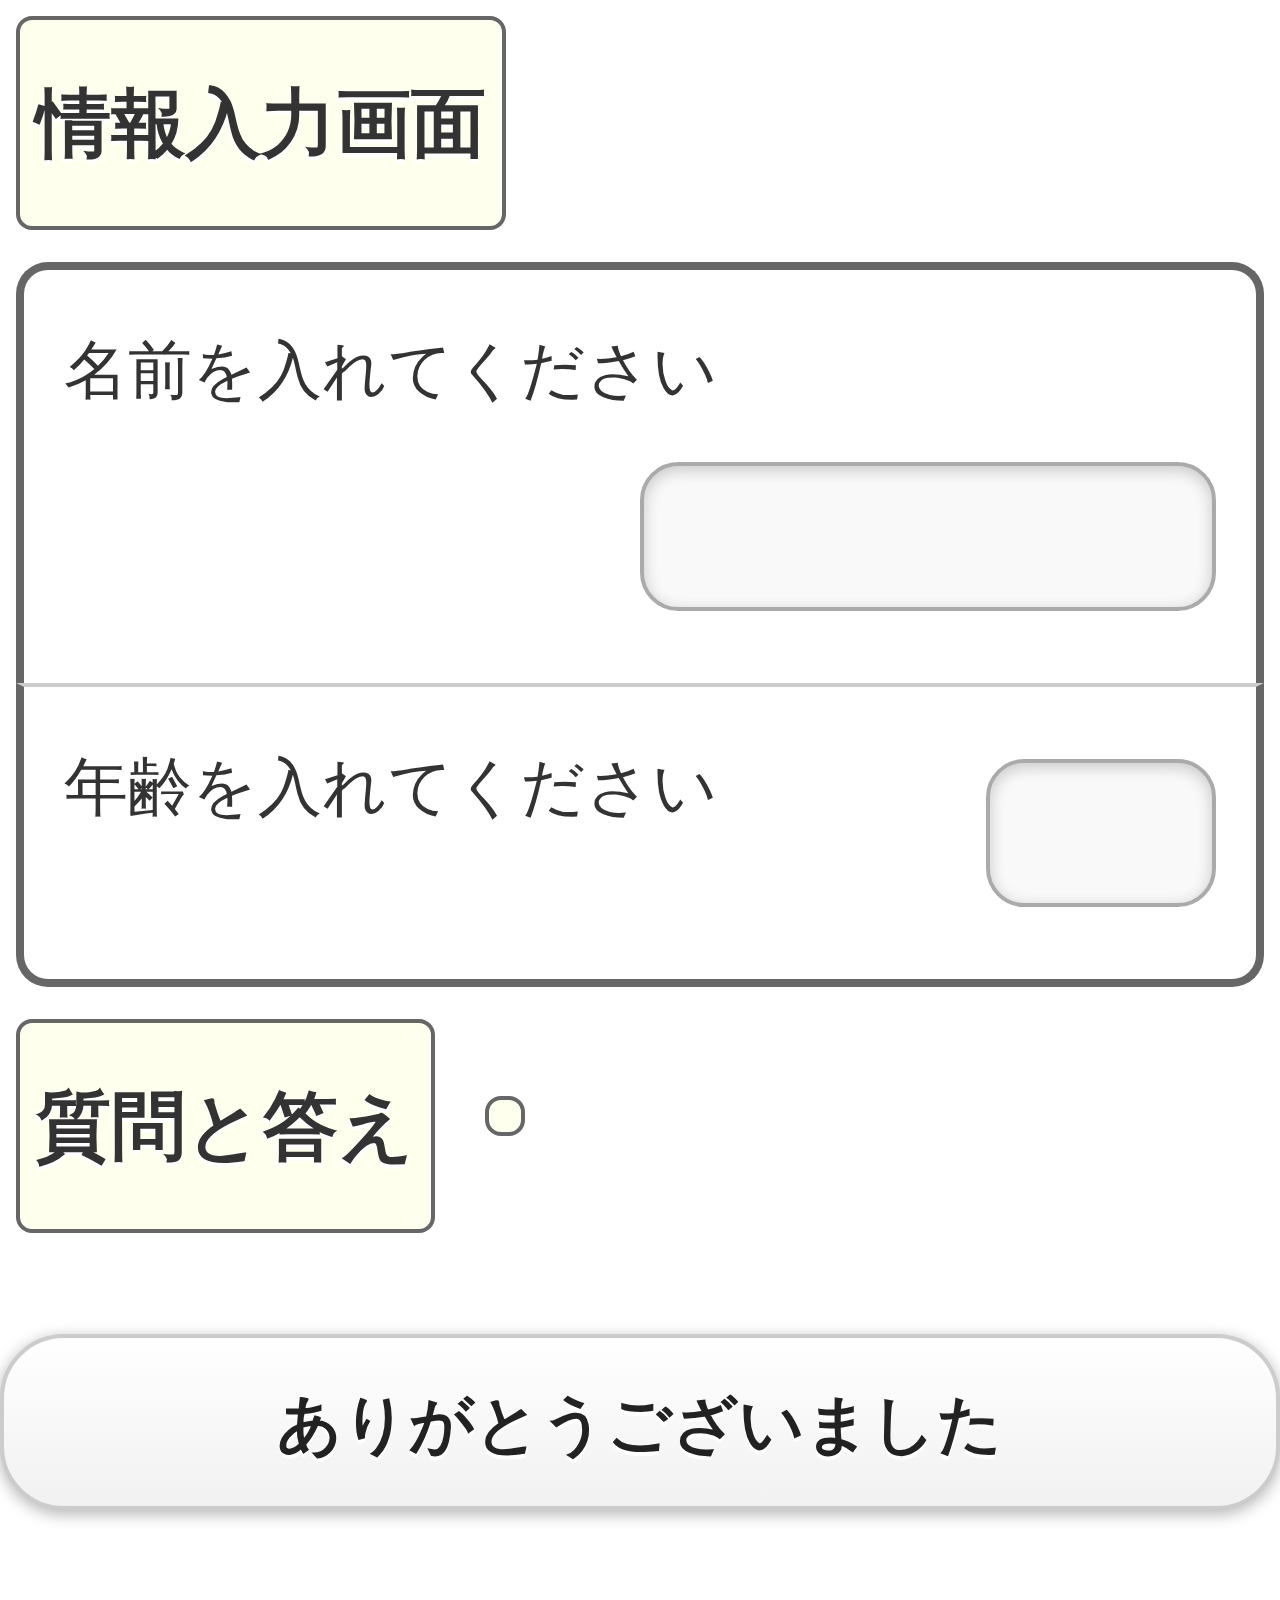
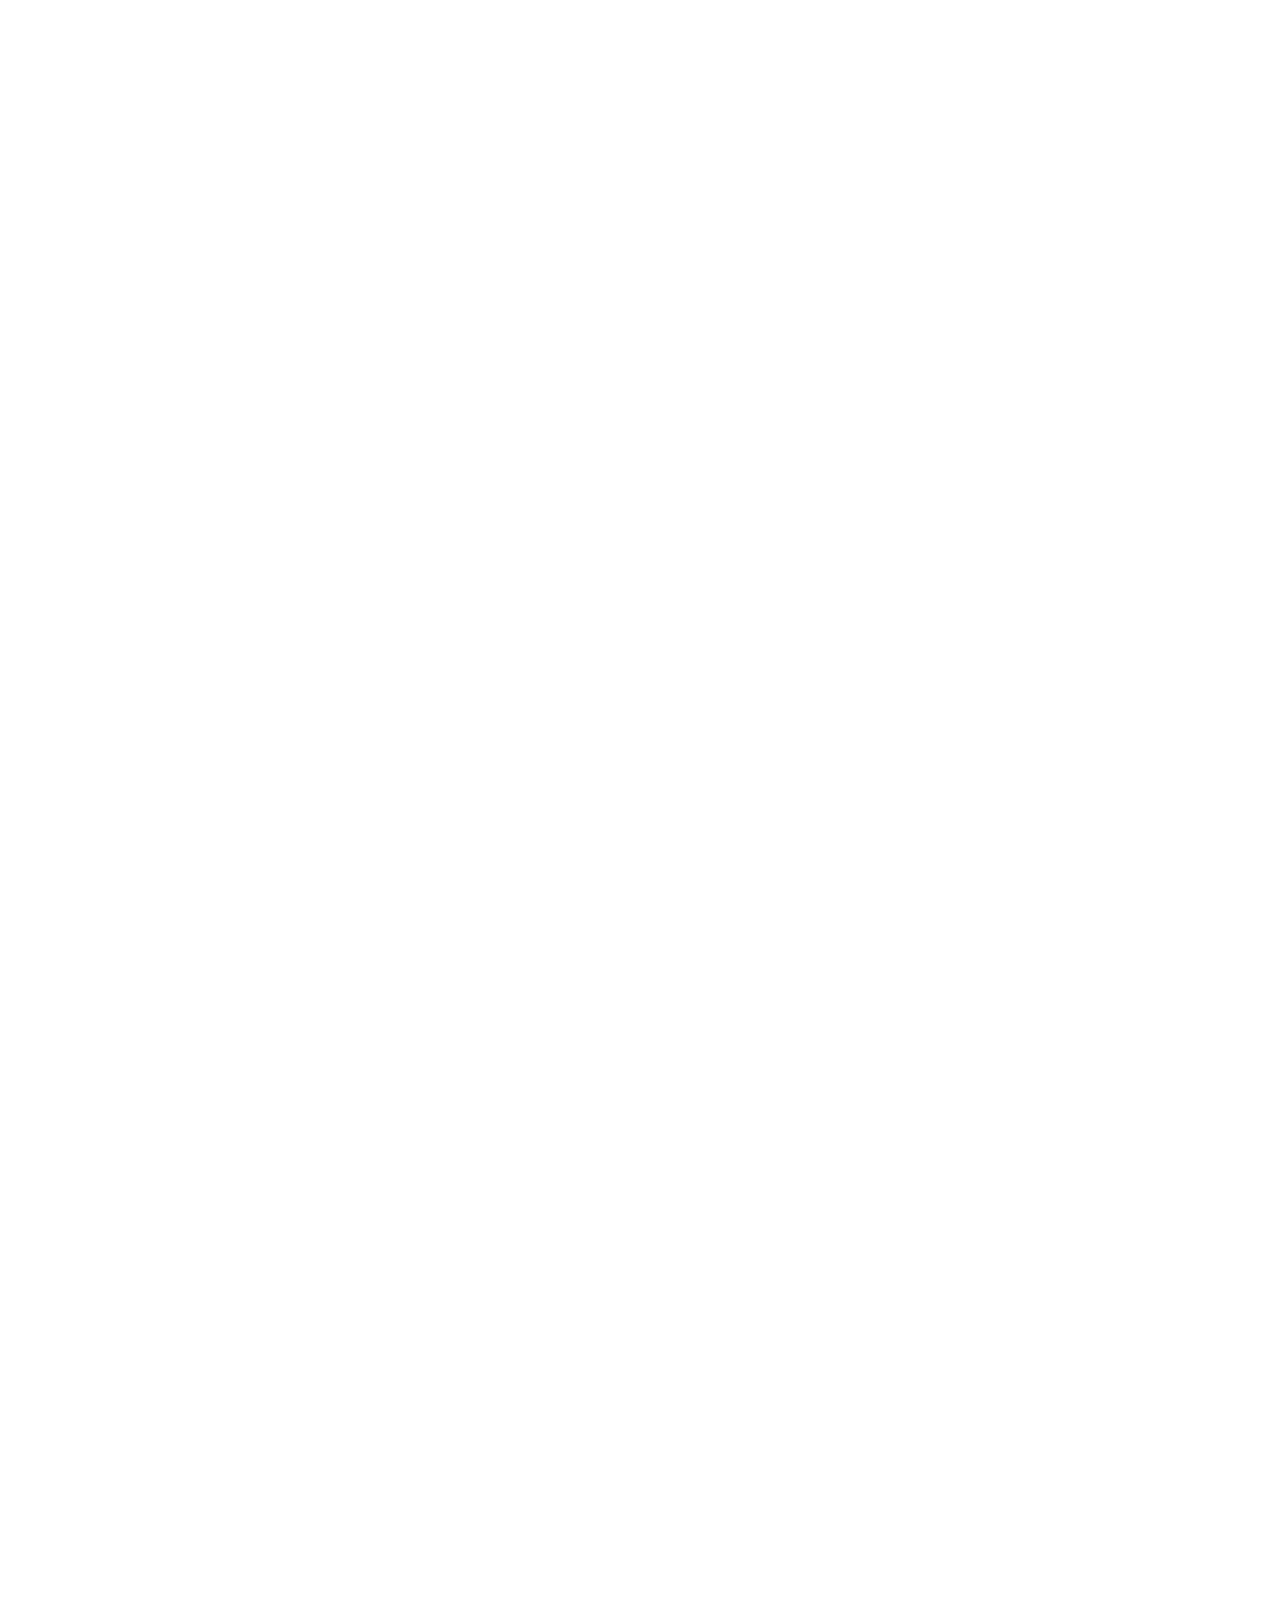
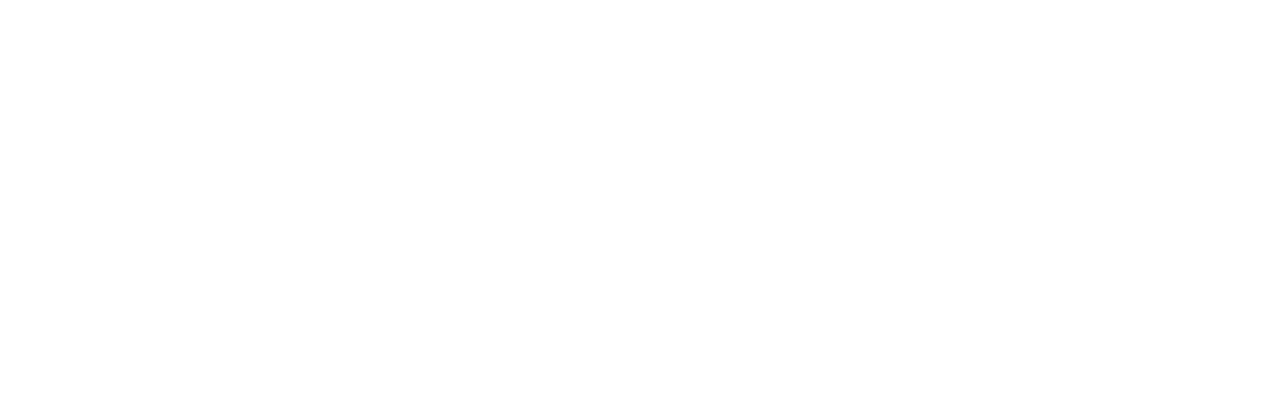
<file: www/index.html>
<!DOCTYPE html>
<html>
<head>
    <meta charset="utf-8">
    <script src="components/loader.js"></script>
    <link rel="stylesheet" href="components/loader.css" />
    <script src="js/memo.js"></script>
    <script src="js/qr.js"></script>
    <link rel="stylesheet" href="css/style.css" />
    <script>
    monaca.viewport({ width: 320 });
    var arData = new Array(19);


//データベース作成
    document.addEventListener("deviceready", onDeviceReady, false);

    function onDeviceReady() {
        //データベースを作成して、質問を表示します。
        createDB()
        
    }
    
//jQueryのサンプル
    $(document).ready(function(){
//        $("p").append("<b>Hello</b>");
    });

    
    function executeQuery(tx) {
        //質問が入ったテーブル構造です。
        tx.executeSql('DROP TABLE IF EXISTS QuestionnaireTable');
        tx.executeSql('CREATE TABLE IF NOT EXISTS QuestionnaireTable (QUESTION_CODE unique, QUESTION, SHORTQ, ANSWER, DESCRIPTION)');
        //定義完了
        tx.executeSql('INSERT INTO QuestionnaireTable (QUESTION_CODE, QUESTION, SHORTQ, ANSWER, DESCRIPTION) VALUES ("1K100","連絡してもよい電話番号","電話","（）","Inputbox")');
        tx.executeSql('INSERT INTO QuestionnaireTable (QUESTION_CODE, QUESTION, SHORTQ, ANSWER, DESCRIPTION) VALUES ("1K101","現在の体重(kg)","体重","（）","Inputbox")');
        tx.executeSql('INSERT INTO QuestionnaireTable (QUESTION_CODE, QUESTION, SHORTQ, ANSWER, DESCRIPTION) VALUES ("1K102","生活の場","生活","自宅 、幼稚園、 保育園、小学校、中学校、その他（）","Radio")');
        tx.executeSql('INSERT INTO QuestionnaireTable (QUESTION_CODE, QUESTION, SHORTQ, ANSWER, DESCRIPTION) VALUES ("1K103","妊娠中の異常","妊娠中異常","なし、あり（）","Radio")');
        tx.executeSql('INSERT INTO QuestionnaireTable (QUESTION_CODE, QUESTION, SHORTQ, ANSWER, DESCRIPTION) VALUES ("1K105","分娩","分娩","普通、吸引、鉗子、帝王切開、その他（）","Radio")');
        tx.executeSql('INSERT INTO QuestionnaireTable (QUESTION_CODE, QUESTION, SHORTQ, ANSWER, DESCRIPTION) VALUES ("1K106","出生体重(g)","出生体重","（）","Inputbox")');
        tx.executeSql('INSERT INTO QuestionnaireTable (QUESTION_CODE, QUESTION, SHORTQ, ANSWER, DESCRIPTION) VALUES ("1K107","出生時の状態","出産","良、不良","Radio")');
        tx.executeSql('INSERT INTO QuestionnaireTable (QUESTION_CODE, QUESTION, SHORTQ, ANSWER, DESCRIPTION) VALUES ("1K108","出生時の処置","出生時処置","なし、保育器、光線療法、その他（）","Radio")');
        tx.executeSql('INSERT INTO QuestionnaireTable (QUESTION_CODE, QUESTION, SHORTQ, ANSWER, DESCRIPTION) VALUES ("1K109","乳幼児健診での異常の指摘","検診異常","なし、あり（）","Radio")');
        tx.executeSql('INSERT INTO QuestionnaireTable (QUESTION_CODE, QUESTION, SHORTQ, ANSWER, DESCRIPTION) VALUES ("1K201","入院・手術・大きな病気のご経験はありますか","既往（大）","なし、あり（）","Radio")');
        tx.executeSql('INSERT INTO QuestionnaireTable (QUESTION_CODE, QUESTION, SHORTQ, ANSWER, DESCRIPTION) VALUES ("1K200","今までにかかった病気を教えてください","既往","はしか、風疹、水痘、おたふく、百日咳、喘息、ひきつけ、アレルギー性鼻炎、アレルギー性結膜炎、じんましん、アレルギー、その他（）","Checkbox")');
        tx.executeSql('INSERT INTO QuestionnaireTable (QUESTION_CODE, QUESTION, SHORTQ, ANSWER, DESCRIPTION) VALUES ("1K210","アレルギーはありますか","アレルギー","なし、あり（）","Radio")');
        tx.executeSql('INSERT INTO QuestionnaireTable (QUESTION_CODE, QUESTION, SHORTQ, ANSWER, DESCRIPTION) VALUES ("1K220","服用している薬はありますか","服用","なし、あり（）","Radio")');
        tx.executeSql('INSERT INTO QuestionnaireTable (QUESTION_CODE, QUESTION, SHORTQ, ANSWER, DESCRIPTION) VALUES ("1K230","お薬で副作用を起こしたことはありますか","副作用","なし、あり（）","Radio")');
        tx.executeSql('INSERT INTO QuestionnaireTable (QUESTION_CODE, QUESTION, SHORTQ, ANSWER, DESCRIPTION) VALUES ("1K240","お薬手帳を持参していますか","お薬手帳","はい、いいえ、持っていない","Radio")');
        tx.executeSql('INSERT INTO QuestionnaireTable (QUESTION_CODE, QUESTION, SHORTQ, ANSWER, DESCRIPTION) VALUES ("1K250","電子お薬手帳を使っていますか","電子薬手帳","はい、いいえ","Radio")');
        tx.executeSql('INSERT INTO QuestionnaireTable (QUESTION_CODE, QUESTION, SHORTQ, ANSWER, DESCRIPTION) VALUES ("1K260","接種済みの予防接種を選んでください","予防接種","BCG、ポリオ1 回目、ポリオ2 回目、DPT（三種混合）Ⅰ期 1 回目、DPT2 回目、DPT3 回目、DPT追加、DT（二種混合）、日本脳炎Ⅰ期 1 回目、日本脳炎2 回目、日本脳炎追加、日本脳炎Ⅱ期、MR（麻疹・風疹）Ⅰ期、MRⅡ期、MRⅢ期、MRⅣ期、ムンプス（流行性耳下腺炎・おたふくかぜ）、1水痘（みずぼうそう）、Hib1 回目、Hib2 回目、Hib3 回目、Hib追加、肺炎球菌1 回目、肺炎球菌2 回目、肺炎球菌3 回目　、肺炎球菌追加、子宮頸がん1 回目、子宮頸がん2 回目、子宮頸がん3 回目","Checkbox")');
        tx.executeSql('INSERT INTO QuestionnaireTable (QUESTION_CODE, QUESTION, SHORTQ, ANSWER, DESCRIPTION) VALUES ("1K290","家族構成について教えて下さい","家族構成","母、父、姉、兄、妹、弟、その他","Checkbox")');
        tx.executeSql('INSERT INTO QuestionnaireTable (QUESTION_CODE, QUESTION, SHORTQ, ANSWER, DESCRIPTION) VALUES ("1K300","同居している家族（自分も含めて）の人数","人数","（）名","Inputbox")');


    }
 
    // データベースに問い合わせ
    //
    function queryDB(tx) {
        tx.executeSql('SELECT * FROM QuestionnaireTable', [], querySuccess, errorCB);
    }

    // 問い合わせ成功時のコールバック
    //
    function querySuccess(tx, results) {
        var len = results.rows.length;
        //window.alert("データベースには " + len + " 行あります。");
        var cc = 0;
        //オブジェクトのIDは"i"+番号(idc)で決定する。
        var idc = 0;
        for (var i=0; i<len; i++){
            // 質問の挿入 class outline
            $("#add").append($('<br/><p class="outline">' + results.rows.item(i).QUESTION + '</p><br/>'));
            //配列に質問を入れる
            arData[i]=(results.rows.item(i).SHORTQ);
            //console.log(arData[i]);
            //idcをひとつ繰り上げる
            idc++
            var s = results.rows.item(i).ANSWER
            //console.log(s);
            // 答えが二つ以上ならばpos>0、Inputboxが必要な場合にはpos2>0
            var pos = results.rows.item(i).ANSWER.search("、")
            var pos2 = results.rows.item(i).ANSWER.search("（）")
            // 答えの右の（）を削除する
            if(pos2>0){
                    s = results.rows.item(i).ANSWER.replace("（）", "");
                    //console.log(s);
                }
            // ボタンがチェックボックスかラジオボタンか
            var corr = results.rows.item(i).DESCRIPTION
            if(pos>0){
                // 答えを分割して配列ssに格納する
                var ss = s.split("、");
                //チェックボックスの配置
                if (corr == "Checkbox"){              
                    $("#add").append('<div class="check-group">');
                    for (j in ss) {
                        var bt = "button" + cc
                        var bt2 = "#button" + cc
//                        //$('#add').append($('<input type="button" id="' + bt + '" class="button2" value =' + ss[j] + '>'));
                        //console.log('<input type="checkbox" id="' + bt + '" value ="' + ss[j] + '" name="Q' + i + '">')
                        $('#add').append($('<input type="checkbox" id="' + bt + '" value ="' + ss[j] + '" name="Q' + i + '">'));
                        $('#add').append($('<label for="' + bt + '">' + ss[j] + '</label>'));
                        $('#add').append(" ")
                         //bind a action to new element which is add a moment ago.
                        $(bt2).on("click", { value : bt }, function(event) {
                        //alert(event.data.value);
                        　　//チェックボックスが押された時のイベント
                            //$('#add').append( event.data.value );
                        }); 
                        //$(bt2).append($(class"button2"));
                    cc++
                    }
                    $("#add").append($('</div>'));
                //ラジオボタンの配置
                }else if (corr == "Radio"){
                   
                    $("#add").append('<div data-role="controlgroup" data-type="horizontal">');
                        for (j in ss) {
                            var bt = "button" + cc
                            var bt2 = "#button" + cc
                            //$("#log").append('radio<br>input type="radio" name="radio" id="' + bt + '" value =' + ss[j]);
                            //$('#add').append($('<input type="button" id="' + bt + '" class="button2" value =' + ss[j] + '>'));
                                
                                $('#add').append($('<input type="radio" name="Q' + i + '" id="' + bt + '" value ="' + ss[j] + '">'));
                                $('#add').append($('<label for="' + bt + '">' + ss[j] + '</label>'));
                                //console.log('<input type="radio" name="Q' + i + '" id="' + bt + '" value ="' + ss[j] + '">')
                             //bind a action to new element which is add a moment ago.
                            $(bt2).on("click", { value : bt }, function(event) {
                            //alert(event.data.value);
                            //ラジオボタンが押された時のイベント
                                //$('#log').append( event.data.value );
                            }); 
                            //$(bt2).append($(class"button2"));
                        cc++
                        }
                    $("#add").append("</div> ");
                    }
                
                
                if(pos2>0){
                    $('#add').append($('<textarea name="QQ' + i + '" rows="1" class="textbox" cols="40" id="QQ' + i + '"></textarea>'));
                }
                $("#add").append("<br>")
            }else{
                //$('#add').append($('<input type="text" name="text" id="' + bt + '">' ));
                $('#add').append($('<textarea name="QQ' + i + '" rows="1" class="textbox" cols="40" id="QQ' + i + '"></textarea>'));
            }
        
        }
        monaca.splashScreen.hide();
    }

    // トランザクション失敗時のコールバック
    //
    function errorCB(err) {
        console.log("SQL 実行中にエラーが発生しました: "+err.code);
    }

    // トランザクション成功時のコールバック
    //
    function successCB() {
        var db = window.openDatabase("Database", "1.0", "MedDatabase", 200000);
        db.transaction(queryDB, errorCB);
    }

   
    function createDB(){

        var db = window.openDatabase("Database", "1.0", "MedDatabase", 200000);
        db.transaction(executeQuery, errorCB, successCB);
 
    }      

//データベース作成終了
//入力したデータの収集
    function checkvalue(){
        var chkvalue = "|"
        chkvalue += "氏名" + $("#myname").val() + "|";
        chkvalue += "年齢" + $("#myage").val() + "|";
        for (var i=0; i<19; i++){
            //質問の挿入
            chkvalue += arData[i]+":";
            //console.log(arData[i]);
            //チェックボックスの値取得
            if(eval("document.Questionnare.Q" + i) && eval("document.Questionnare.Q"+i+".length")){
                var len2 = eval("document.Questionnare.Q"+i+".length");
                //console.log(len2);               
                for(var j=0 ; j<len2 ; j++){
                    if(eval("document.Questionnare.Q" + i+ "[" + j + "].checked")){
                        chkvalue += eval("document.Questionnare.Q" + i+ "[" + j + "].value") + ",";
                        //console.log (len2 + "," + i + "," + j + "," +eval("document.Questionnare.Q" + i+ "[" + j + "].value"));
                        
                        //console.log(eval("document.Questionnare.Q" + i+ "[" + j + "].value"));
                    }
                    //console.log(j);
                }
            }
            //textの値取得
            if(eval("document.Questionnare.QQ"+i)){
                chkvalue += $("#QQ"+i).val();
            }
            chkvalue += "|";
            
        }
        alert(chkvalue);
        //arData[i][1] = chkvalue;

        // Save to local storage
        addMemo(chkvalue);
        // Go MemoPage

        $.mobile.changePage("#QRPage", { reverse: true });
        $("#data").val(chkvalue);        
        
        
        
        
    }
//データ収集終わり

$(function() {
    var updatetimer = null, updatepending = false;
    var update = function() {
		//location.hash = '#' + encodeURIComponent($('#data').val());
		if (updatetimer != null) {
			//clearTimeout(updatetimer);
			updatepending = true;
		} else {
			var updatereal = function() {
				try {
					var options = {ecclevel: $('[name=ecclevel]:checked').val()};
					var starttime, endtime;
					if ($('#format').val() == 'png') {
						starttime = +new Date();
						var url = QRCode.generatePNG($('#data').val(), options);
						endtime = +new Date();
						$('#output').html('<img src="' + url + '">');
					} else {
						starttime = +new Date();
						var table = QRCode.generateHTML($('#data').val(), options);
						endtime = +new Date();
						$('#output').empty().append(table);
					}
					$('#debug').text('Took ' + (endtime - starttime) + 'ms.');
				} catch (e) {
					$('#output').html('Error: ' + e);
				}

				if (updatepending) {
					updatepending = false;
					updatetimer = setTimeout(updatereal, 300);
				} else {
					updatetimer = null;
				}
			};
			updatetimer = setTimeout(updatereal, 300);
		}
	};

	$('[name=data]').keypress(update);
	$('[name=data], [name=ecclevel], [name=format]').change(update);
	//if (location.hash) $('#data').val(decodeURIComponent(location.hash.slice(1)));
	update();
});

</script>
</head>
<body>
<!-- Index Page -->
<div data-role="page" id="IndexPage"> 
<form name="Questionnare">
  <div class="box3"><h3> 情報入力画面</h3></div> 

        <div class="box1">
          名前を入れてください
          <input type="text" name= "myname" id="myname" class="input-text" style="width: 50%">
        </div>
        <div class="box2">
          年齢を入れてください
          <input type="tel" name="myage" id="myage" class="input-text" style="width: 20%">
        </div>
    <br>
    <div class="box3"><h3> 質問と答え</h3></div>
        <div class="box3">
        <div class="check-group clearfix">
        <div id="add" >
            
            
        </div>
        </div>
        </div>
        <div id="log" >
            
            
        </div>
    
    <h4><input type="button" onclick="checkvalue();" value="ありがとうございました"></h4>
    </div>
    
</form>
</div>
<!-- QR Page -->
<div data-role="page" id="QRPage">
<form name="QRShowPage">

	<textarea id=data name=data cols=60 rows=3></textarea><br>
	ECC Level:
	<input type=radio id=ecclevel-L name=ecclevel value=L checked><label for=ecclevel-L> L</label>
	<input type=radio id=ecclevel-M name=ecclevel value=M><label for=ecclevel-M> M</label>
	<input type=radio id=ecclevel-Q name=ecclevel value=Q><label for=ecclevel-Q> Q</label>
	<input type=radio id=ecclevel-H name=ecclevel value=H><label for=ecclevel-H> H</label>
	/ Format:
	<select id=format name=format>
		<option value=html selected>HTML</option>
		<option value=png>PNG (requires canvas)</option>
	</select>
	<hr>
	<div id=output></div>
	<div id=debug></div>
</form>
</div>
</body>
</html>
</file>
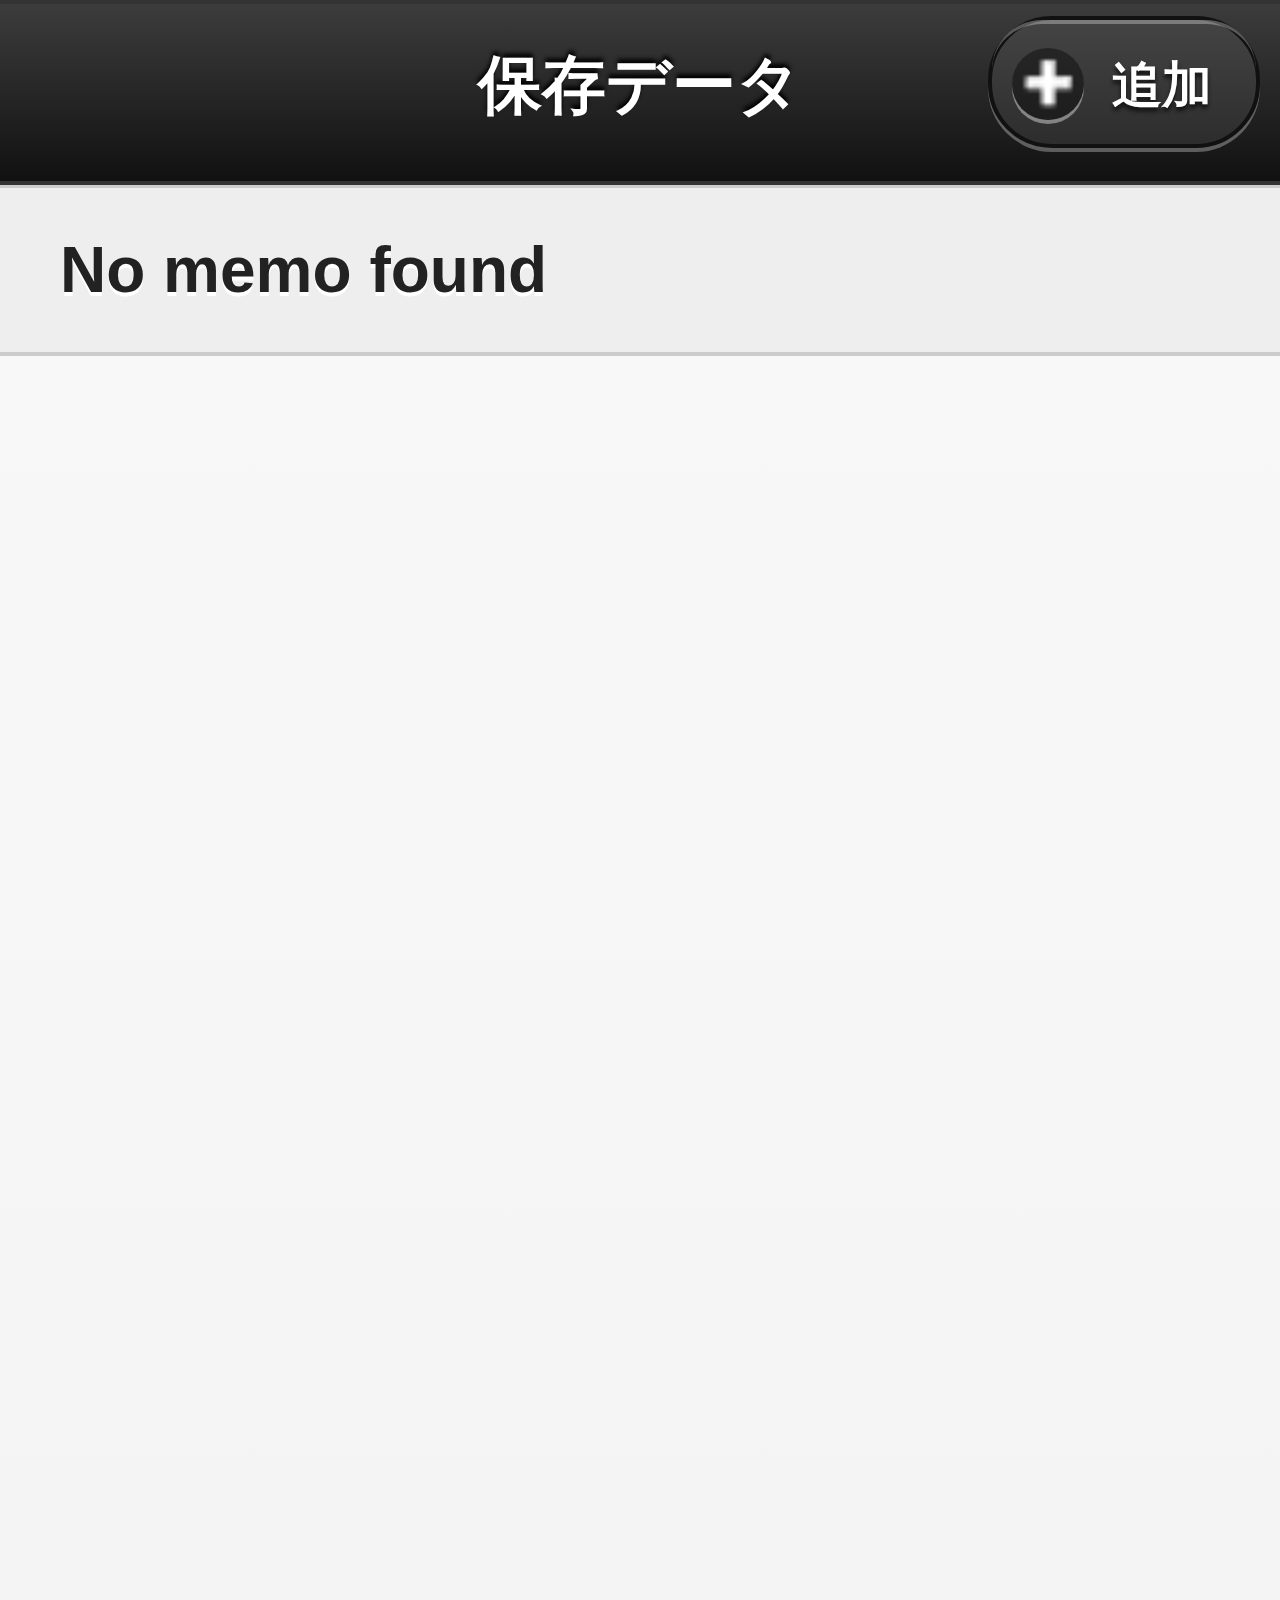
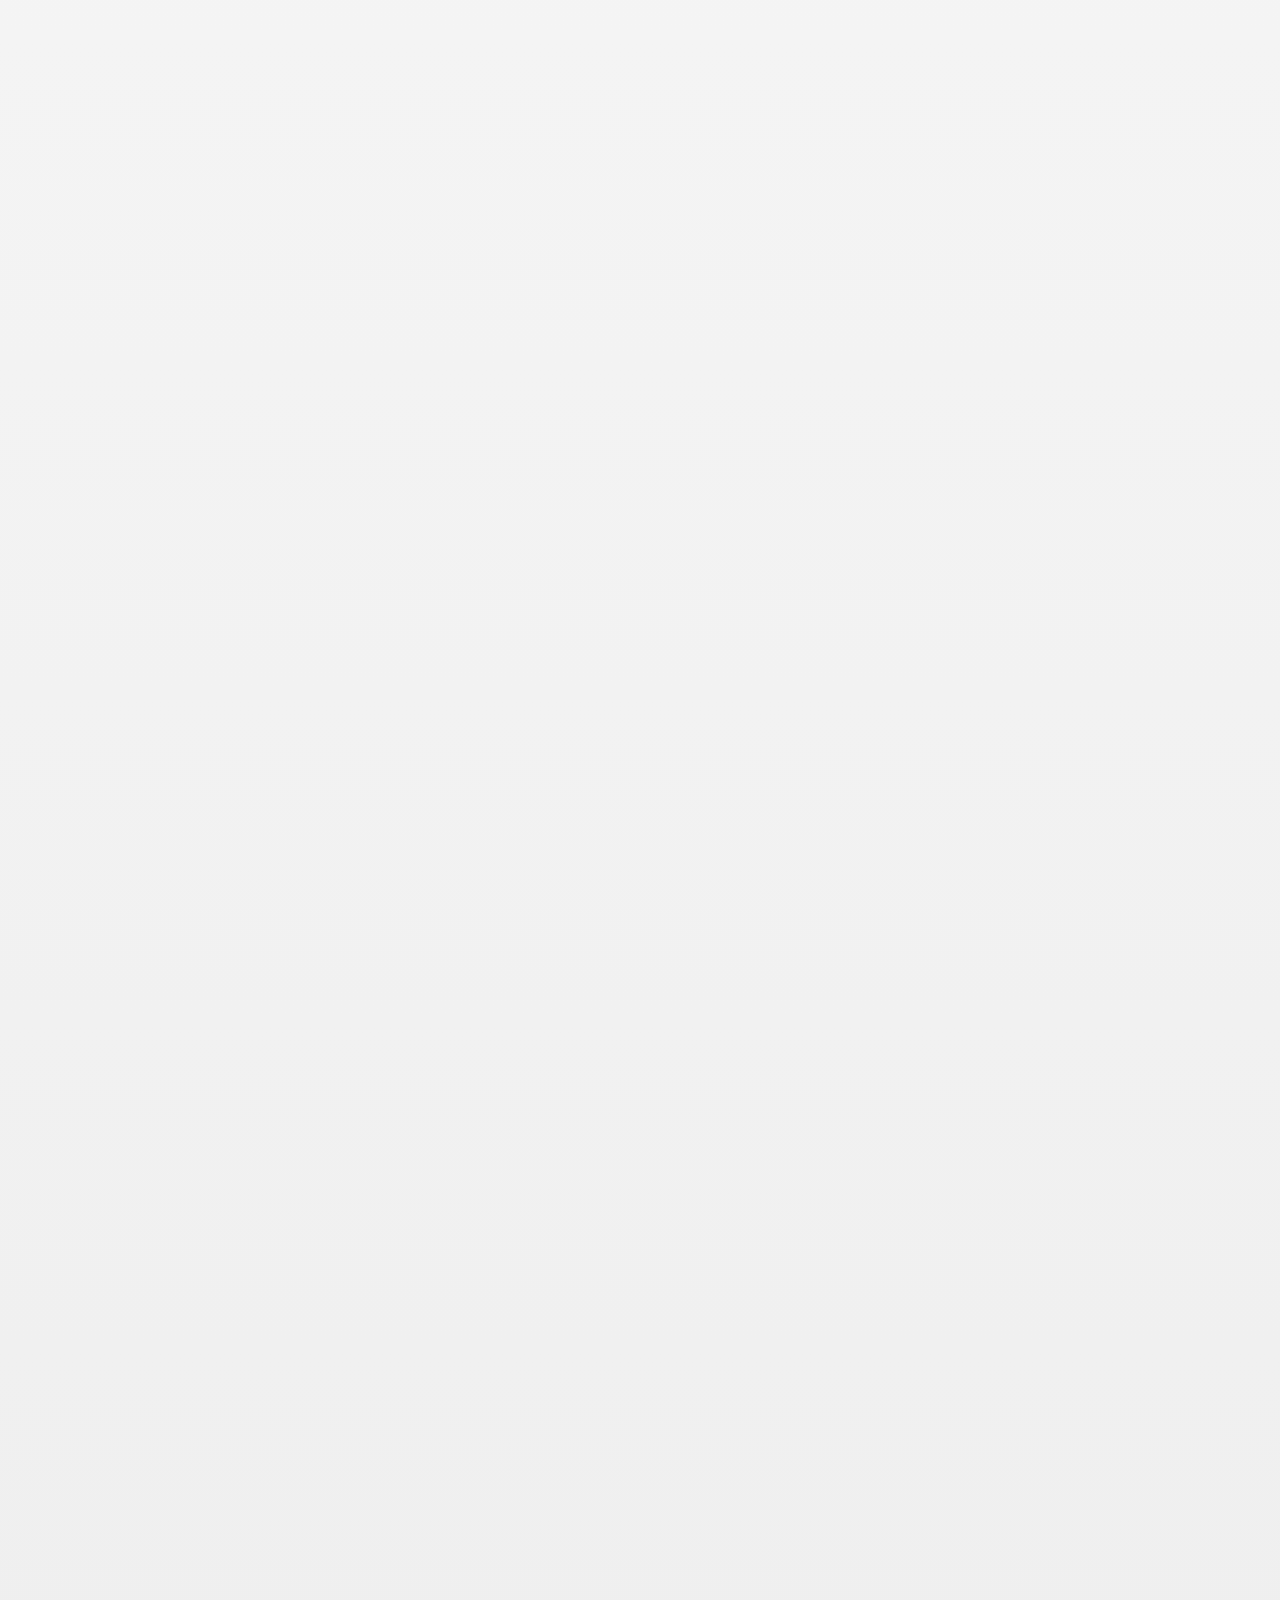
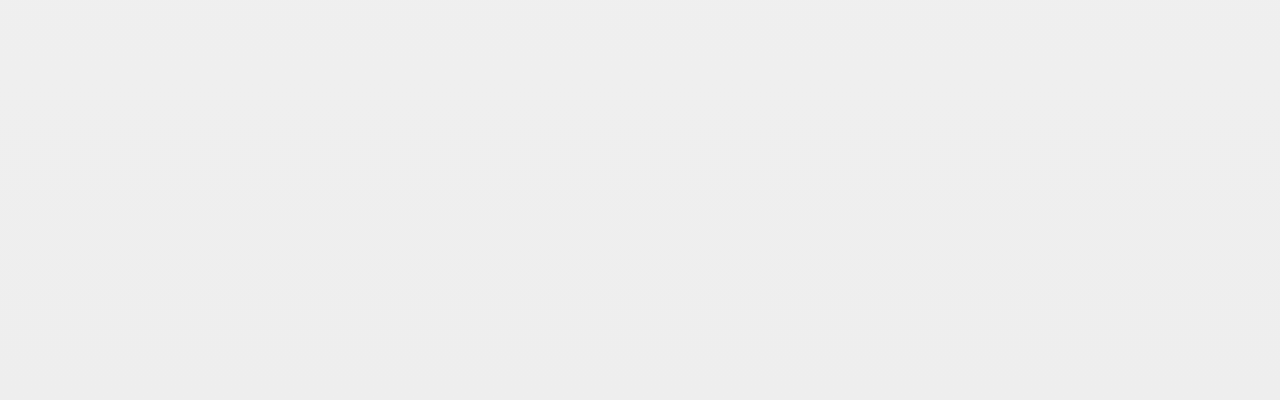
<file: www/memo.html>
<!DOCTYPE HTML>
<html>
<head>
  <meta charset="utf-8">
  <script src="components/loader.js"></script>
  <link rel="stylesheet" href="components/loader.css">
  <script src="js/memo.js"></script>
  <script src="js/app2.js"></script>
  <script>
    monaca.viewport({width: 320});
  </script>
</head>
<body>
  <!-- TOP Page -->
  <div data-role="page" id="TopPage"> 
    <header data-role="header" data-position="fixed">
      <h1>保存データ</h1>
      <a href="#AddPage" data-icon="plus" class="ui-btn-right">追加</a>
    </header>
      <section data-role="content">
      <ul id="TopListView" data-role="listview"
        data-collapsed-icon="arrow-r" data-expanded-icon="arrow-d" data-split-icon="delete">
      </ul>
  	</section> 
  </div> 
  
  <!-- Add Memo Page -->
  <div data-role="page" id="AddPage">
    <header data-role="header" data-position="fixed">
      <a data-role="button" data-rel="back" data-icon="back">Back</a>
      <h1>データ追加</h1>
    </header> 
    <section data-role="content">
      <label for="Memo">Memo:</label>
      <textarea id="Memo"></textarea>
      <a data-role="button" data-icon="check" id="SaveBtn">Save</a>
    </section>
  </div>
  
  <!-- Detail Page -->
  <div data-role="page" id="ShowPage">
    <header data-role="header" data-position="fixed">
      <a data-role="button" data-rel="back" data-icon="back">Back</a>
      <h1></h1>
    </header> 
    <section data-role="content">
      <p></p>
    </section>
    <footer>
        <a data-role="button" data-iconpos ="top" data-icon="star">QR code</a>
    </footer>
  </div>
</body>
</html>
</file>
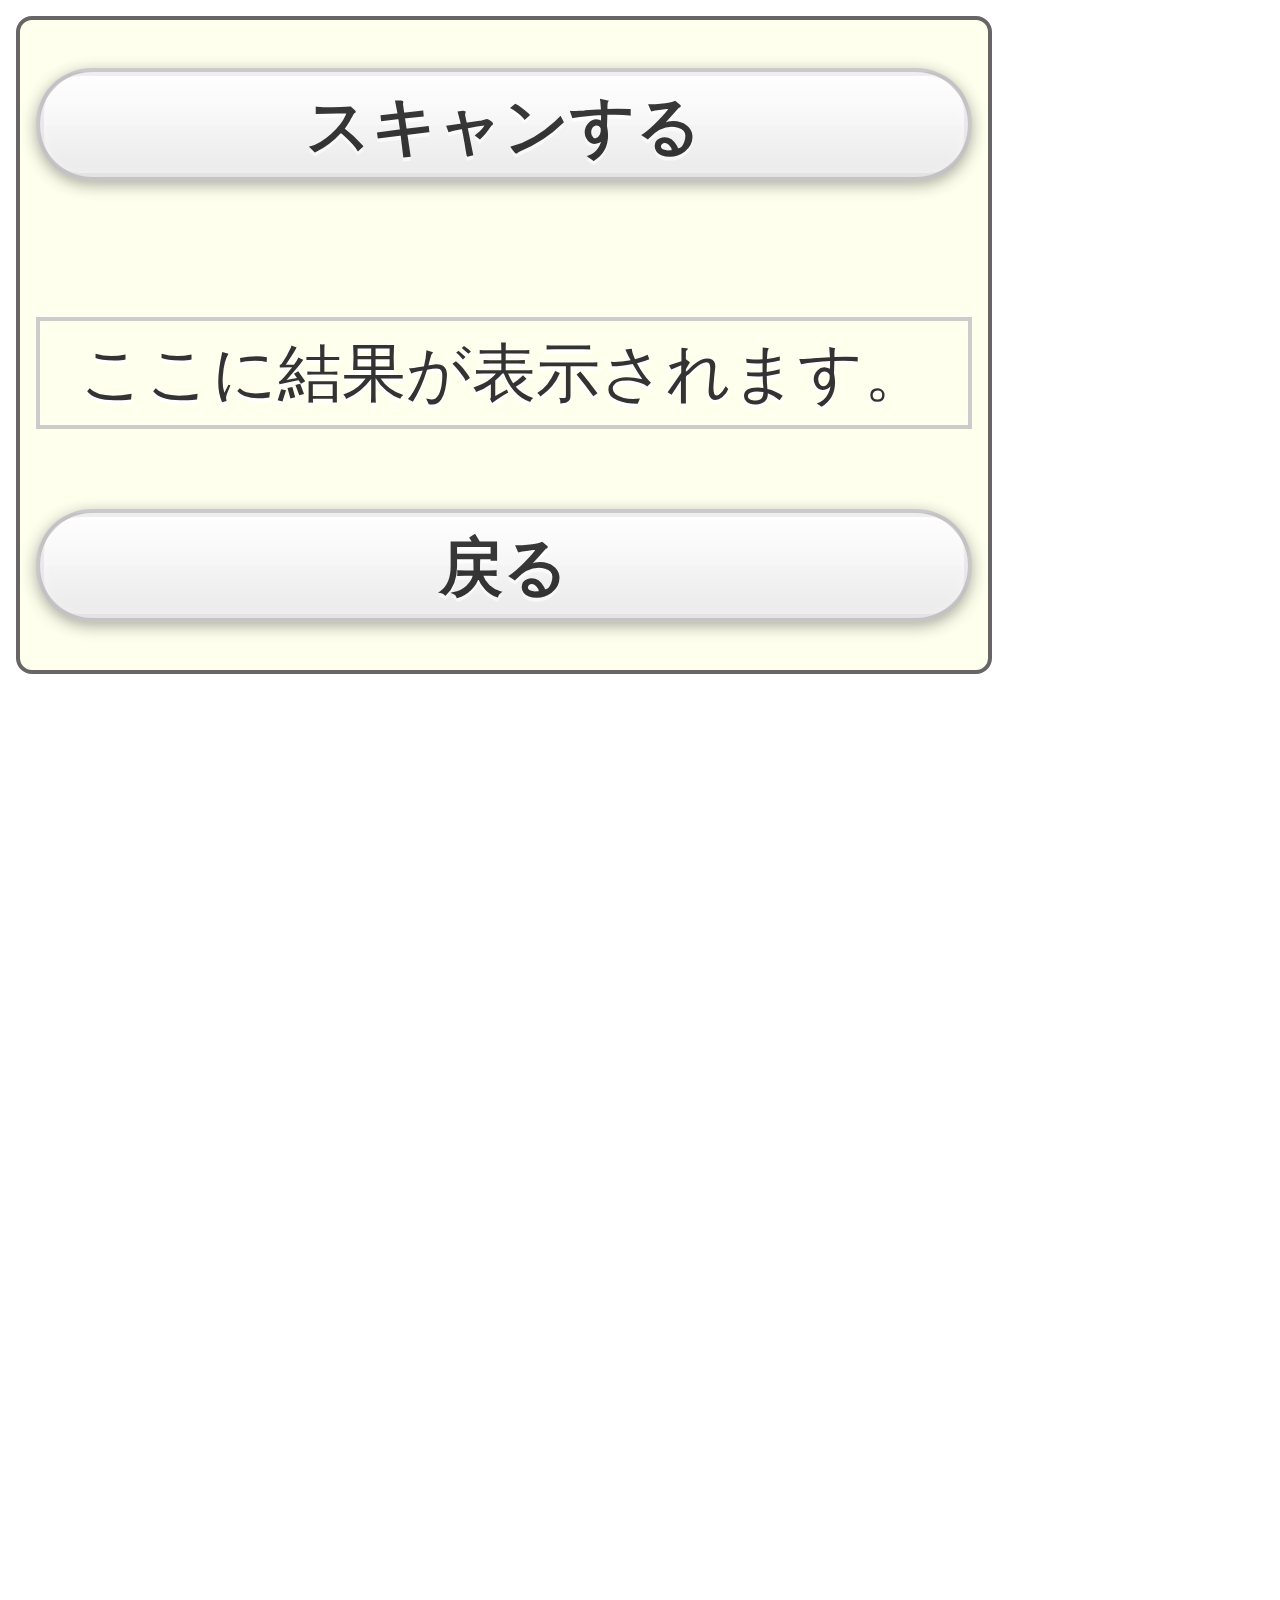
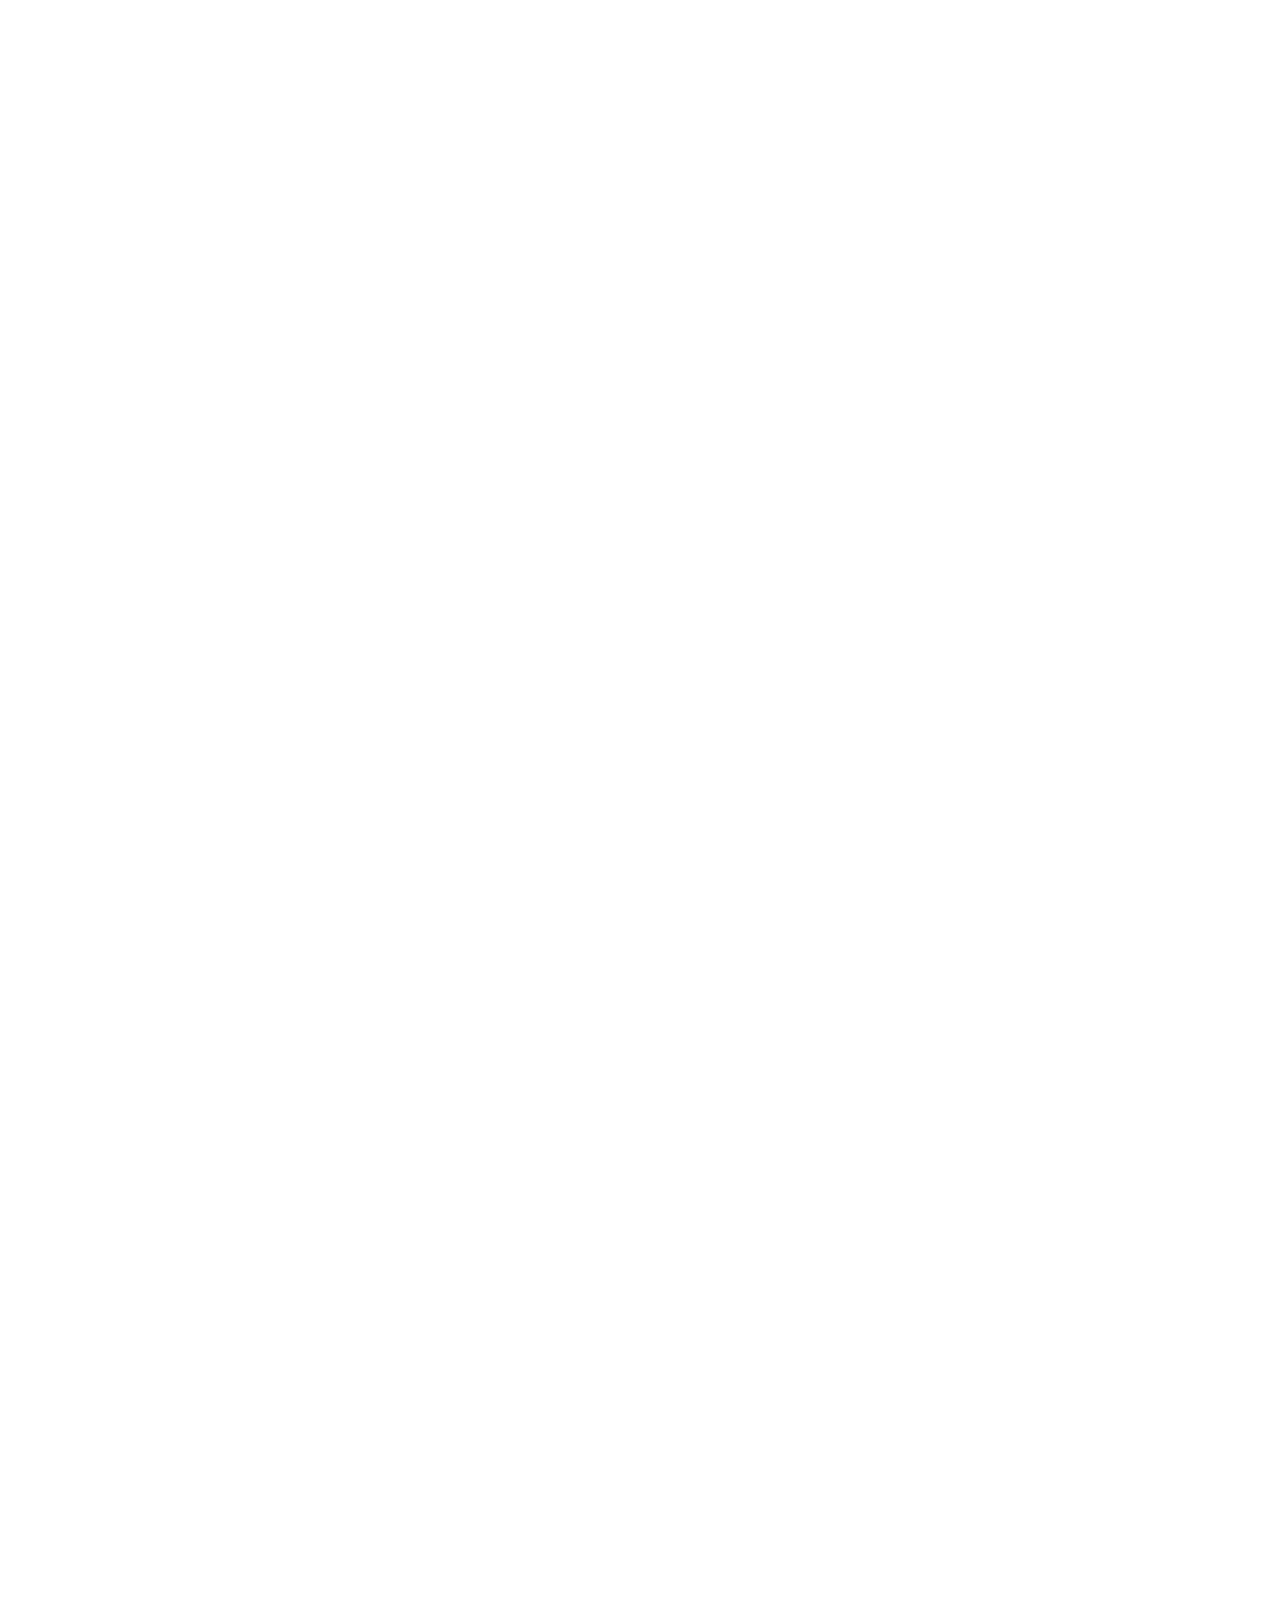
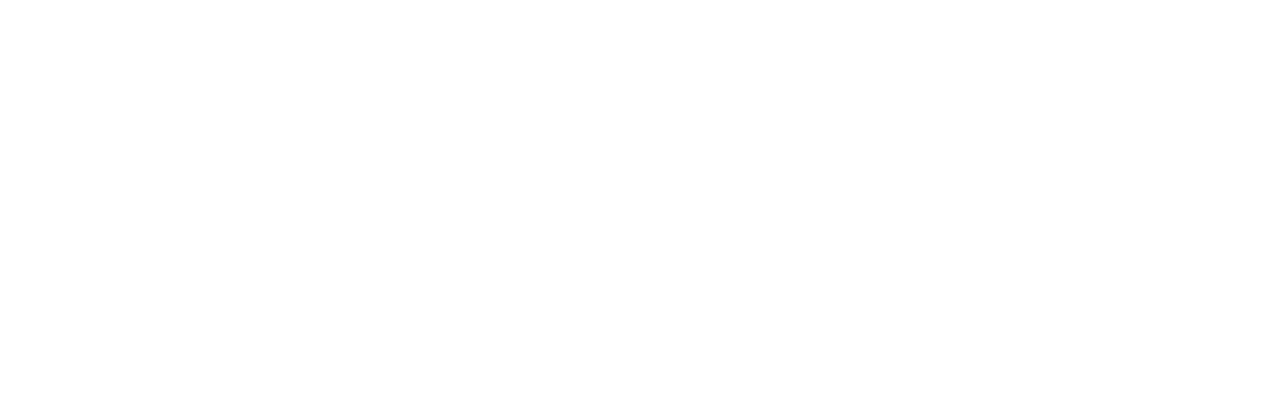
<file: www/qrcode.html>
<!DOCTYPE html>
<html>
<head>
    <meta charset="utf-8">
    <script src="components/loader.js"></script>
    <script src="js/zepto.min.js"></script>
    <script src="js/app.js"></script>
    <link rel="stylesheet" href="components/loader.css" />
    <link rel="stylesheet" href="css/style.css" />
    <script>
        monaca.viewport({ width: 320 });
    </script>
</head>
<body>
<div class="box3">
<input type="button" id="ScanButton" class="button" value="スキャンする">
 
<br>
 
<p id="ResultMessage">ここに結果が表示されます。</p>
 
<!--<button id="BrowserOpenButton" type="button" style="display: none;">URLをブラウザで開く</button>-->
<button id="BackButton" class="button">戻る</button>
</div>
</body>
</html>
</file>
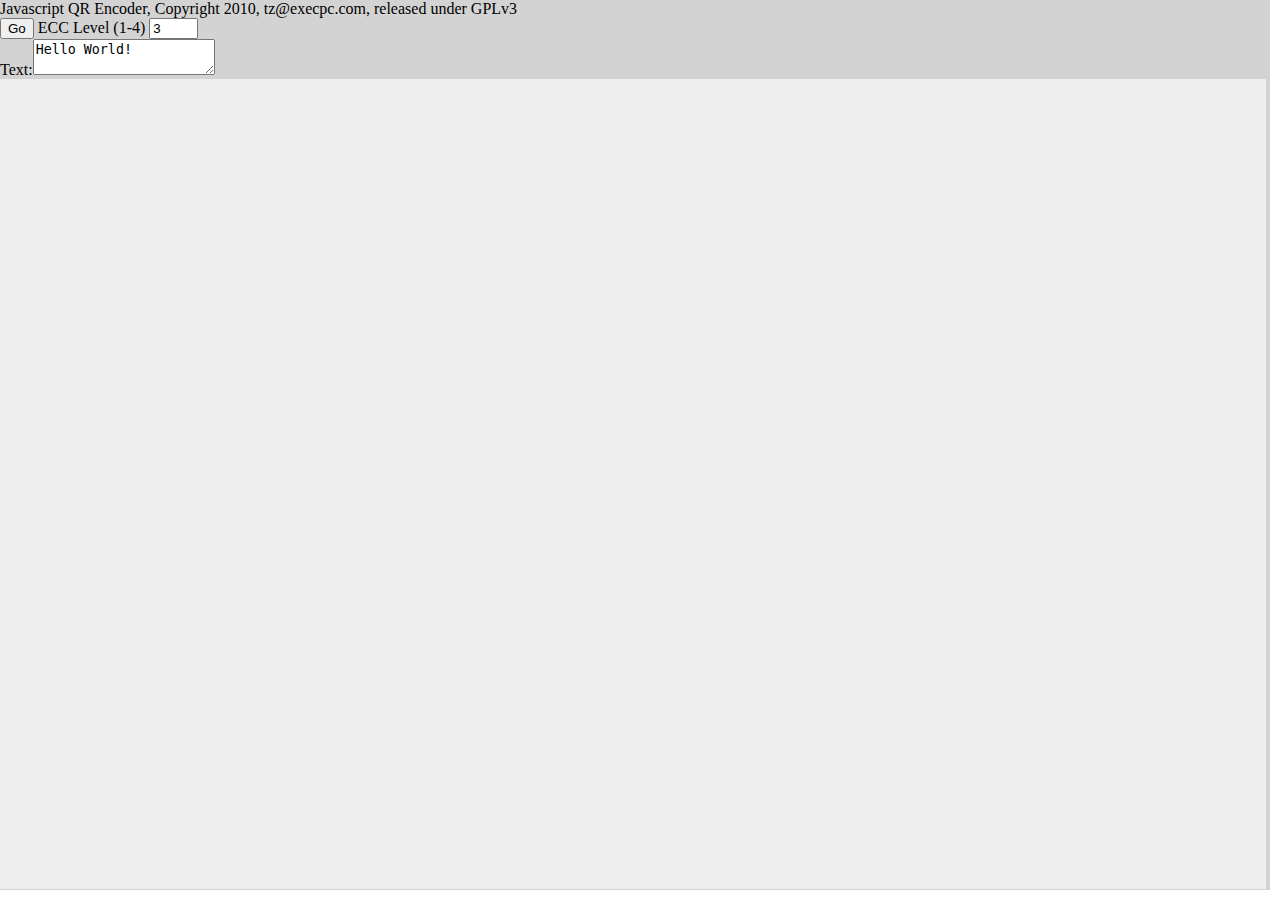
<file: www/qrenc1.html>
<!DOCTYPE html>
<html>
<head>
<meta charset="utf-8">
<meta name="viewport" content="initial-scale=1.0, user-scalable=no" />
<meta name="apple-mobile-web-app-capable" content="yes" />
<meta name="apple-touch-fullscreen" content="yes" />
<style type="text/css">
  html { width:100%; height: 100% }
  body { width:100%; height: 100%; margin: 0px; padding: 0px }
  div#qrdiv {width:200px; height:200px}
</style>
<script src="js/encoding.js"></script>
<script src="js/utf.js"></script>

<script type="text/javascript">


// alignment pattern
adelta = [
  0, 11, 15, 19, 23, 27, 31, // force 1 pat
  16, 18, 20, 22, 24, 26, 28, 20, 22, 24, 24, 26, 28, 28, 22, 24, 24,
  26, 26, 28, 28, 24, 24, 26, 26, 26, 28, 28, 24, 26, 26, 26, 28, 28
  ];

// version block
vpat = [
    0xc94, 0x5bc, 0xa99, 0x4d3, 0xbf6, 0x762, 0x847, 0x60d,
    0x928, 0xb78, 0x45d, 0xa17, 0x532, 0x9a6, 0x683, 0x8c9,
    0x7ec, 0xec4, 0x1e1, 0xfab, 0x08e, 0xc1a, 0x33f, 0xd75,
    0x250, 0x9d5, 0x6f0, 0x8ba, 0x79f, 0xb0b, 0x42e, 0xa64,
    0x541, 0xc69
];

// final format bits with mask: level << 3 | mask
fmtword = [
    0x77c4, 0x72f3, 0x7daa, 0x789d, 0x662f, 0x6318, 0x6c41, 0x6976,    //L
    0x5412, 0x5125, 0x5e7c, 0x5b4b, 0x45f9, 0x40ce, 0x4f97, 0x4aa0,    //M
    0x355f, 0x3068, 0x3f31, 0x3a06, 0x24b4, 0x2183, 0x2eda, 0x2bed,    //Q
    0x1689, 0x13be, 0x1ce7, 0x19d0, 0x0762, 0x0255, 0x0d0c, 0x083b    //H
];

// 4 per version: number of blocks 1,2; data width; ecc width
eccblocks = [
    1, 0, 19, 7, 1, 0, 16, 10, 1, 0, 13, 13, 1, 0, 9, 17,
    1, 0, 34, 10, 1, 0, 28, 16, 1, 0, 22, 22, 1, 0, 16, 28,
    1, 0, 55, 15, 1, 0, 44, 26, 2, 0, 17, 18, 2, 0, 13, 22,
    1, 0, 80, 20, 2, 0, 32, 18, 2, 0, 24, 26, 4, 0, 9, 16,
    1, 0, 108, 26, 2, 0, 43, 24, 2, 2, 15, 18, 2, 2, 11, 22,
    2, 0, 68, 18, 4, 0, 27, 16, 4, 0, 19, 24, 4, 0, 15, 28,
    2, 0, 78, 20, 4, 0, 31, 18, 2, 4, 14, 18, 4, 1, 13, 26,
    2, 0, 97, 24, 2, 2, 38, 22, 4, 2, 18, 22, 4, 2, 14, 26,
    2, 0, 116, 30, 3, 2, 36, 22, 4, 4, 16, 20, 4, 4, 12, 24,
    2, 2, 68, 18, 4, 1, 43, 26, 6, 2, 19, 24, 6, 2, 15, 28,
    4, 0, 81, 20, 1, 4, 50, 30, 4, 4, 22, 28, 3, 8, 12, 24,
    2, 2, 92, 24, 6, 2, 36, 22, 4, 6, 20, 26, 7, 4, 14, 28,
    4, 0, 107, 26, 8, 1, 37, 22, 8, 4, 20, 24, 12, 4, 11, 22,
    3, 1, 115, 30, 4, 5, 40, 24, 11, 5, 16, 20, 11, 5, 12, 24,
    5, 1, 87, 22, 5, 5, 41, 24, 5, 7, 24, 30, 11, 7, 12, 24,
    5, 1, 98, 24, 7, 3, 45, 28, 15, 2, 19, 24, 3, 13, 15, 30,
    1, 5, 107, 28, 10, 1, 46, 28, 1, 15, 22, 28, 2, 17, 14, 28,
    5, 1, 120, 30, 9, 4, 43, 26, 17, 1, 22, 28, 2, 19, 14, 28,
    3, 4, 113, 28, 3, 11, 44, 26, 17, 4, 21, 26, 9, 16, 13, 26,
    3, 5, 107, 28, 3, 13, 41, 26, 15, 5, 24, 30, 15, 10, 15, 28,
    4, 4, 116, 28, 17, 0, 42, 26, 17, 6, 22, 28, 19, 6, 16, 30,
    2, 7, 111, 28, 17, 0, 46, 28, 7, 16, 24, 30, 34, 0, 13, 24,
    4, 5, 121, 30, 4, 14, 47, 28, 11, 14, 24, 30, 16, 14, 15, 30,
    6, 4, 117, 30, 6, 14, 45, 28, 11, 16, 24, 30, 30, 2, 16, 30,
    8, 4, 106, 26, 8, 13, 47, 28, 7, 22, 24, 30, 22, 13, 15, 30,
    10, 2, 114, 28, 19, 4, 46, 28, 28, 6, 22, 28, 33, 4, 16, 30,
    8, 4, 122, 30, 22, 3, 45, 28, 8, 26, 23, 30, 12, 28, 15, 30,
    3, 10, 117, 30, 3, 23, 45, 28, 4, 31, 24, 30, 11, 31, 15, 30,
    7, 7, 116, 30, 21, 7, 45, 28, 1, 37, 23, 30, 19, 26, 15, 30,
    5, 10, 115, 30, 19, 10, 47, 28, 15, 25, 24, 30, 23, 25, 15, 30,
    13, 3, 115, 30, 2, 29, 46, 28, 42, 1, 24, 30, 23, 28, 15, 30,
    17, 0, 115, 30, 10, 23, 46, 28, 10, 35, 24, 30, 19, 35, 15, 30,
    17, 1, 115, 30, 14, 21, 46, 28, 29, 19, 24, 30, 11, 46, 15, 30,
    13, 6, 115, 30, 14, 23, 46, 28, 44, 7, 24, 30, 59, 1, 16, 30,
    12, 7, 121, 30, 12, 26, 47, 28, 39, 14, 24, 30, 22, 41, 15, 30,
    6, 14, 121, 30, 6, 34, 47, 28, 46, 10, 24, 30, 2, 64, 15, 30,
    17, 4, 122, 30, 29, 14, 46, 28, 49, 10, 24, 30, 24, 46, 15, 30,
    4, 18, 122, 30, 13, 32, 46, 28, 48, 14, 24, 30, 42, 32, 15, 30,
    20, 4, 117, 30, 40, 7, 47, 28, 43, 22, 24, 30, 10, 67, 15, 30,
    19, 6, 118, 30, 18, 31, 47, 28, 34, 34, 24, 30, 20, 61, 15, 30
];

// Galois field log table
glog = [
    0xff, 0x00, 0x01, 0x19, 0x02, 0x32, 0x1a, 0xc6, 0x03, 0xdf, 0x33, 0xee, 0x1b, 0x68, 0xc7, 0x4b,
    0x04, 0x64, 0xe0, 0x0e, 0x34, 0x8d, 0xef, 0x81, 0x1c, 0xc1, 0x69, 0xf8, 0xc8, 0x08, 0x4c, 0x71,
    0x05, 0x8a, 0x65, 0x2f, 0xe1, 0x24, 0x0f, 0x21, 0x35, 0x93, 0x8e, 0xda, 0xf0, 0x12, 0x82, 0x45,
    0x1d, 0xb5, 0xc2, 0x7d, 0x6a, 0x27, 0xf9, 0xb9, 0xc9, 0x9a, 0x09, 0x78, 0x4d, 0xe4, 0x72, 0xa6,
    0x06, 0xbf, 0x8b, 0x62, 0x66, 0xdd, 0x30, 0xfd, 0xe2, 0x98, 0x25, 0xb3, 0x10, 0x91, 0x22, 0x88,
    0x36, 0xd0, 0x94, 0xce, 0x8f, 0x96, 0xdb, 0xbd, 0xf1, 0xd2, 0x13, 0x5c, 0x83, 0x38, 0x46, 0x40,
    0x1e, 0x42, 0xb6, 0xa3, 0xc3, 0x48, 0x7e, 0x6e, 0x6b, 0x3a, 0x28, 0x54, 0xfa, 0x85, 0xba, 0x3d,
    0xca, 0x5e, 0x9b, 0x9f, 0x0a, 0x15, 0x79, 0x2b, 0x4e, 0xd4, 0xe5, 0xac, 0x73, 0xf3, 0xa7, 0x57,
    0x07, 0x70, 0xc0, 0xf7, 0x8c, 0x80, 0x63, 0x0d, 0x67, 0x4a, 0xde, 0xed, 0x31, 0xc5, 0xfe, 0x18,
    0xe3, 0xa5, 0x99, 0x77, 0x26, 0xb8, 0xb4, 0x7c, 0x11, 0x44, 0x92, 0xd9, 0x23, 0x20, 0x89, 0x2e,
    0x37, 0x3f, 0xd1, 0x5b, 0x95, 0xbc, 0xcf, 0xcd, 0x90, 0x87, 0x97, 0xb2, 0xdc, 0xfc, 0xbe, 0x61,
    0xf2, 0x56, 0xd3, 0xab, 0x14, 0x2a, 0x5d, 0x9e, 0x84, 0x3c, 0x39, 0x53, 0x47, 0x6d, 0x41, 0xa2,
    0x1f, 0x2d, 0x43, 0xd8, 0xb7, 0x7b, 0xa4, 0x76, 0xc4, 0x17, 0x49, 0xec, 0x7f, 0x0c, 0x6f, 0xf6,
    0x6c, 0xa1, 0x3b, 0x52, 0x29, 0x9d, 0x55, 0xaa, 0xfb, 0x60, 0x86, 0xb1, 0xbb, 0xcc, 0x3e, 0x5a,
    0xcb, 0x59, 0x5f, 0xb0, 0x9c, 0xa9, 0xa0, 0x51, 0x0b, 0xf5, 0x16, 0xeb, 0x7a, 0x75, 0x2c, 0xd7,
    0x4f, 0xae, 0xd5, 0xe9, 0xe6, 0xe7, 0xad, 0xe8, 0x74, 0xd6, 0xf4, 0xea, 0xa8, 0x50, 0x58, 0xaf
];

// Galios field exponent table
gexp = [
    0x01, 0x02, 0x04, 0x08, 0x10, 0x20, 0x40, 0x80, 0x1d, 0x3a, 0x74, 0xe8, 0xcd, 0x87, 0x13, 0x26,
    0x4c, 0x98, 0x2d, 0x5a, 0xb4, 0x75, 0xea, 0xc9, 0x8f, 0x03, 0x06, 0x0c, 0x18, 0x30, 0x60, 0xc0,
    0x9d, 0x27, 0x4e, 0x9c, 0x25, 0x4a, 0x94, 0x35, 0x6a, 0xd4, 0xb5, 0x77, 0xee, 0xc1, 0x9f, 0x23,
    0x46, 0x8c, 0x05, 0x0a, 0x14, 0x28, 0x50, 0xa0, 0x5d, 0xba, 0x69, 0xd2, 0xb9, 0x6f, 0xde, 0xa1,
    0x5f, 0xbe, 0x61, 0xc2, 0x99, 0x2f, 0x5e, 0xbc, 0x65, 0xca, 0x89, 0x0f, 0x1e, 0x3c, 0x78, 0xf0,
    0xfd, 0xe7, 0xd3, 0xbb, 0x6b, 0xd6, 0xb1, 0x7f, 0xfe, 0xe1, 0xdf, 0xa3, 0x5b, 0xb6, 0x71, 0xe2,
    0xd9, 0xaf, 0x43, 0x86, 0x11, 0x22, 0x44, 0x88, 0x0d, 0x1a, 0x34, 0x68, 0xd0, 0xbd, 0x67, 0xce,
    0x81, 0x1f, 0x3e, 0x7c, 0xf8, 0xed, 0xc7, 0x93, 0x3b, 0x76, 0xec, 0xc5, 0x97, 0x33, 0x66, 0xcc,
    0x85, 0x17, 0x2e, 0x5c, 0xb8, 0x6d, 0xda, 0xa9, 0x4f, 0x9e, 0x21, 0x42, 0x84, 0x15, 0x2a, 0x54,
    0xa8, 0x4d, 0x9a, 0x29, 0x52, 0xa4, 0x55, 0xaa, 0x49, 0x92, 0x39, 0x72, 0xe4, 0xd5, 0xb7, 0x73,
    0xe6, 0xd1, 0xbf, 0x63, 0xc6, 0x91, 0x3f, 0x7e, 0xfc, 0xe5, 0xd7, 0xb3, 0x7b, 0xf6, 0xf1, 0xff,
    0xe3, 0xdb, 0xab, 0x4b, 0x96, 0x31, 0x62, 0xc4, 0x95, 0x37, 0x6e, 0xdc, 0xa5, 0x57, 0xae, 0x41,
    0x82, 0x19, 0x32, 0x64, 0xc8, 0x8d, 0x07, 0x0e, 0x1c, 0x38, 0x70, 0xe0, 0xdd, 0xa7, 0x53, 0xa6,
    0x51, 0xa2, 0x59, 0xb2, 0x79, 0xf2, 0xf9, 0xef, 0xc3, 0x9b, 0x2b, 0x56, 0xac, 0x45, 0x8a, 0x09,
    0x12, 0x24, 0x48, 0x90, 0x3d, 0x7a, 0xf4, 0xf5, 0xf7, 0xf3, 0xfb, 0xeb, 0xcb, 0x8b, 0x0b, 0x16,
    0x2c, 0x58, 0xb0, 0x7d, 0xfa, 0xe9, 0xcf, 0x83, 0x1b, 0x36, 0x6c, 0xd8, 0xad, 0x47, 0x8e, 0x00
];

// Working buffers:
// data input and ecc append, image working buffer, fixed part of image, run lengths for badness
var strinbuf=[], eccbuf=[], qrframe=[], framask=[], rlens=[]; 
// Control values - width is based on version, last 4 are from table.
var version, width, neccblk1, neccblk2, datablkw, eccblkwid;
var ecclevel = 1;
// set bit to indicate cell in qrframe is immutable.  symmetric around diagonal
function setmask(x, y)
{
    var bt;
    if (x > y) {
        bt = x;
        x = y;
        y = bt;
    }
    // y*y = 1+3+5...
    bt = y;
    bt *= y;
    bt += y;
    bt >>= 1;
    bt += x;
    framask[bt] = 1;
}

// enter alignment pattern - black to qrframe, white to mask (later black frame merged to mask)
function putalign(x, y)
{
    var j;

    qrframe[x + width * y] = 1;
    for (j = -2; j < 2; j++) {
        qrframe[(x + j) + width * (y - 2)] = 1;
        qrframe[(x - 2) + width * (y + j + 1)] = 1;
        qrframe[(x + 2) + width * (y + j)] = 1;
        qrframe[(x + j + 1) + width * (y + 2)] = 1;
    }
    for (j = 0; j < 2; j++) {
        setmask(x - 1, y + j);
        setmask(x + 1, y - j);
        setmask(x - j, y - 1);
        setmask(x + j, y + 1);
    }
}

//========================================================================
// Reed Solomon error correction
// exponentiation mod N
function modnn(x)
{
    while (x >= 255) {
        x -= 255;
        x = (x >> 8) + (x & 255);
    }
    return x;
}

var genpoly = [];

// Calculate and append ECC data to data block.  Block is in strinbuf, indexes to buffers given.
function appendrs(data, dlen, ecbuf, eclen)
{
    var i, j, fb;

    for (i = 0; i < eclen; i++)
        strinbuf[ecbuf + i] = 0;
    for (i = 0; i < dlen; i++) {
        fb = glog[strinbuf[data + i] ^ strinbuf[ecbuf]];
        if (fb != 255)     /* fb term is non-zero */
            for (j = 1; j < eclen; j++)
                strinbuf[ecbuf + j - 1] = strinbuf[ecbuf + j] ^ gexp[modnn(fb + genpoly[eclen - j])];
        else
            for( j = ecbuf ; j < ecbuf + eclen; j++ )
                strinbuf[j] = strinbuf[j + 1];
        strinbuf[ ecbuf + eclen - 1] = fb == 255 ? 0 : gexp[modnn(fb + genpoly[0])];
    }
}

//========================================================================
// Frame data insert following the path rules

// check mask - since symmetrical use half.
function ismasked(x, y)
{
    var bt;
    if (x > y) {
        bt = x;
        x = y;
        y = bt;
    }
    bt = y;
    bt += y * y;
    bt >>= 1;
    bt += x;
    return framask[bt];
}

//========================================================================
//  Apply the selected mask out of the 8.
function  applymask(m)
{
    var x, y, r3x, r3y;

    switch (m) {
    case 0:
        for (y = 0; y < width; y++)
            for (x = 0; x < width; x++)
                if (!((x + y) & 1) && !ismasked(x, y))
                    qrframe[x + y * width] ^= 1;
        break;
    case 1:
        for (y = 0; y < width; y++)
            for (x = 0; x < width; x++)
                if (!(y & 1) && !ismasked(x, y))
                    qrframe[x + y * width] ^= 1;
        break;
    case 2:
        for (y = 0; y < width; y++)
            for (r3x = 0, x = 0; x < width; x++, r3x++) {
                if (r3x == 3)
                    r3x = 0;
                if (!r3x && !ismasked(x, y))
                    qrframe[x + y * width] ^= 1;
            }
        break;
    case 3:
        for (r3y = 0, y = 0; y < width; y++, r3y++) {
            if (r3y == 3)
                r3y = 0;
            for (r3x = r3y, x = 0; x < width; x++, r3x++) {
                if (r3x == 3)
                    r3x = 0;
                if (!r3x && !ismasked(x, y))
                    qrframe[x + y * width] ^= 1;
            }
        }
        break;
    case 4:
        for (y = 0; y < width; y++)
            for (r3x = 0, r3y = ((y >> 1) & 1), x = 0; x < width; x++, r3x++) {
                if (r3x == 3) {
                    r3x = 0;
                    r3y = !r3y;
                }
                if (!r3y && !ismasked(x, y))
                    qrframe[x + y * width] ^= 1;
            }
        break;
    case 5:
        for (r3y = 0, y = 0; y < width; y++, r3y++) {
            if (r3y == 3)
                r3y = 0;
            for (r3x = 0, x = 0; x < width; x++, r3x++) {
                if (r3x == 3)
                    r3x = 0;
                if (!((x & y & 1) + !(!r3x | !r3y)) && !ismasked(x, y))
                    qrframe[x + y * width] ^= 1;
            }
        }
        break;
    case 6:
        for (r3y = 0, y = 0; y < width; y++, r3y++) {
            if (r3y == 3)
                r3y = 0;
            for (r3x = 0, x = 0; x < width; x++, r3x++) {
                if (r3x == 3)
                    r3x = 0;
                if (!(((x & y & 1) + (r3x && (r3x == r3y))) & 1) && !ismasked(x, y))
                    qrframe[x + y * width] ^= 1;
            }
        }
        break;
    case 7:
        for (r3y = 0, y = 0; y < width; y++, r3y++) {
            if (r3y == 3)
                r3y = 0;
            for (r3x = 0, x = 0; x < width; x++, r3x++) {
                if (r3x == 3)
                    r3x = 0;
                if (!(((r3x && (r3x == r3y)) + ((x + y) & 1)) & 1) && !ismasked(x, y))
                    qrframe[x + y * width] ^= 1;
            }
        }
        break;
    }
    return;
}

// Badness coefficients.
var N1 = 3, N2 = 3, N3 = 40, N4 = 10;

// Using the table of the length of each run, calculate the amount of bad image 
// - long runs or those that look like finders; called twice, once each for X and Y
function badruns(length)
{
    var i;
    var runsbad = 0;
    for (i = 0; i <= length; i++)
        if (rlens[i] >= 5)
            runsbad += N1 + rlens[i] - 5;
    // BwBBBwB as in finder
    for (i = 3; i < length - 1; i += 2)
        if (rlens[i - 2] == rlens[i + 2]
            && rlens[i + 2] == rlens[i - 1]
            && rlens[i - 1] == rlens[i + 1]
            && rlens[i - 1] * 3 == rlens[i]
            // white around the black pattern? Not part of spec
            && (rlens[i - 3] == 0 // beginning
                || i + 3 > length  // end
                || rlens[i - 3] * 3 >= rlens[i] * 4 || rlens[i + 3] * 3 >= rlens[i] * 4)
           )
            runsbad += N3;
    return runsbad;
}

// Calculate how bad the masked image is - blocks, imbalance, runs, or finders.
function badcheck()
{
    var x, y, h, b, b1;
    var thisbad = 0;
    var bw = 0;

    // blocks of same color.
    for (y = 0; y < width - 1; y++)
        for (x = 0; x < width - 1; x++)
            if ((qrframe[x + width * y] && qrframe[(x + 1) + width * y]
                 && qrframe[x + width * (y + 1)] && qrframe[(x + 1) + width * (y + 1)]) // all black
                || !(qrframe[x + width * y] || qrframe[(x + 1) + width * y]
                     || qrframe[x + width * (y + 1)] || qrframe[(x + 1) + width * (y + 1)])) // all white
                thisbad += N2;

    // X runs
    for (y = 0; y < width; y++) {
        rlens[0] = 0;
        for (h = b = x = 0; x < width; x++) {
            if ((b1 = qrframe[x + width * y]) == b)
                rlens[h]++;
            else
                rlens[++h] = 1;
            b = b1;
            bw += b ? 1 : -1;
        }
        thisbad += badruns(h);
    }

    // black/white imbalance
    if (bw < 0)
        bw = -bw;

    var big = bw;
    count = 0;
    big += big << 2;
    big <<= 1;
    while (big > width * width)
        big -= width * width, count++;
    thisbad += count * N4;

    // Y runs
    for (x = 0; x < width; x++) {
        rlens[0] = 0;
        for (h = b = y = 0; y < width; y++) {
            if ((b1 = qrframe[x + width * y]) == b)
                rlens[h]++;
            else
                rlens[++h] = 1;
            b = b1;
        }
        thisbad += badruns(h);
    }
    return thisbad;
}

function genframe(instring)
{
    var x, y, k, t, v, i, j, m;

// find the smallest version that fits the string
    t = instring.length;
    version = 0;
    do {
        version++;
        k = (ecclevel - 1) * 4 + (version - 1) * 16;
        neccblk1 = eccblocks[k++];
        neccblk2 = eccblocks[k++];
        datablkw = eccblocks[k++];
        eccblkwid = eccblocks[k];
        k = datablkw * (neccblk1 + neccblk2) + neccblk2 - 3 + (version <= 9);
        if (t <= k)
            break;
    } while (version < 40);

// FIXME - insure that it fits insted of being truncated
    width = 17 + 4 * version;

// allocate, clear and setup data structures
    v = datablkw + (datablkw + eccblkwid) * (neccblk1 + neccblk2) + neccblk2;
    for( t = 0; t < v; t++ )
        eccbuf[t] = 0;
    strinbuf = instring.slice(0);

    for( t = 0; t < width * width; t++ )
        qrframe[t] = 0;

    for( t = 0 ; t < (width * (width + 1) + 1) / 2; t++)
        framask[t] = 0;

// insert finders - black to frame, white to mask
    for (t = 0; t < 3; t++) {
        k = 0;
        y = 0;
        if (t == 1)
            k = (width - 7);
        if (t == 2)
            y = (width - 7);
        qrframe[(y + 3) + width * (k + 3)] = 1;
        for (x = 0; x < 6; x++) {
            qrframe[(y + x) + width * k] = 1;
            qrframe[y + width * (k + x + 1)] = 1;
            qrframe[(y + 6) + width * (k + x)] = 1;
            qrframe[(y + x + 1) + width * (k + 6)] = 1;
        }
        for (x = 1; x < 5; x++) {
            setmask(y + x, k + 1);
            setmask(y + 1, k + x + 1);
            setmask(y + 5, k + x);
            setmask(y + x + 1, k + 5);
        }
        for (x = 2; x < 4; x++) {
            qrframe[(y + x) + width * (k + 2)] = 1;
            qrframe[(y + 2) + width * (k + x + 1)] = 1;
            qrframe[(y + 4) + width * (k + x)] = 1;
            qrframe[(y + x + 1) + width * (k + 4)] = 1;
        }
    }

// alignment blocks
    if (version > 1) {
        t = adelta[version];
        y = width - 7;
        for (;;) {
            x = width - 7;
            while (x > t - 3) {
                putalign(x, y);
                if (x < t)
                    break;
                x -= t;
            }
            if (y <= t + 9)
                break;
            y -= t;
            putalign(6, y);
            putalign(y, 6);
        }
    }

// single black
    qrframe[8 + width * (width - 8)] = 1;

// timing gap - mask only
    for (y = 0; y < 7; y++) {
        setmask(7, y);
        setmask(width - 8, y);
        setmask(7, y + width - 7);
    }
    for (x = 0; x < 8; x++) {
        setmask(x, 7);
        setmask(x + width - 8, 7);
        setmask(x, width - 8);
    }

// reserve mask-format area
    for (x = 0; x < 9; x++)
        setmask(x, 8);
    for (x = 0; x < 8; x++) {
        setmask(x + width - 8, 8);
        setmask(8, x);
    }
    for (y = 0; y < 7; y++)
        setmask(8, y + width - 7);

// timing row/col
    for (x = 0; x < width - 14; x++)
        if (x & 1) {
            setmask(8 + x, 6);
            setmask(6, 8 + x);
        }
        else {
            qrframe[(8 + x) + width * 6] = 1;
            qrframe[6 + width * (8 + x)] = 1;
        }

// version block
    if (version > 6) {
        t = vpat[version - 7];
        k = 17;
        for (x = 0; x < 6; x++)
            for (y = 0; y < 3; y++, k--)
                if (1 & (k > 11 ? version >> (k - 12) : t >> k)) {
                    qrframe[(5 - x) + width * (2 - y + width - 11)] = 1;
                    qrframe[(2 - y + width - 11) + width * (5 - x)] = 1;
                }
        else {
            setmask(5 - x, 2 - y + width - 11);
            setmask(2 - y + width - 11, 5 - x);
        }
    }

// sync mask bits - only set above for white spaces, so add in black bits
    for (y = 0; y < width; y++)
        for (x = 0; x <= y; x++)
            if (qrframe[x + width * y])
                setmask(x, y);

// convert string to bitstream
// 8 bit data to QR-coded 8 bit data (numeric or alphanum, or kanji not supported)
    v = strinbuf.length;

// string to array
    for( i = 0 ; i < v; i++ )
        eccbuf[i] = strinbuf.charCodeAt(i);
    strinbuf = eccbuf.slice(0);

// calculate max string length
    x = datablkw * (neccblk1 + neccblk2) + neccblk2;
    if (v >= x - 2) {
        v = x - 2;
        if (version > 9)
            v--;
    }

// shift and repack to insert length prefix
    i = v;
    if (version > 9) {
        strinbuf[i + 2] = 0;
        strinbuf[i + 3] = 0;
        while (i--) {
            t = strinbuf[i];
            strinbuf[i + 3] |= 255 & (t << 4);
            strinbuf[i + 2] = t >> 4;
        }
        strinbuf[2] |= 255 & (v << 4);
        strinbuf[1] = v >> 4;
        strinbuf[0] = 0x40 | (v >> 12);
    }
    else {
        strinbuf[i + 1] = 0;
        strinbuf[i + 2] = 0;
        while (i--) {
            t = strinbuf[i];
            strinbuf[i + 2] |= 255 & (t << 4);
            strinbuf[i + 1] = t >> 4;
        }
        strinbuf[1] |= v << 4;
        strinbuf[0] = 0x40 | (v >> 4);
    }
// fill to end with pad pattern
    i = v + 3 - (version < 10);
    while (i < x) {
        strinbuf[i++] = 0xec;
        // buffer has room    if (i == x)      break;
        strinbuf[i++] = 0x11;
    }

// calculate and append ECC

// calculate generator polynomial
    genpoly[0] = 1;
    for (i = 0; i < eccblkwid; i++) {
        genpoly[i + 1] = 1;
        for (j = i; j > 0; j--)
            genpoly[j] = genpoly[j]
            ? genpoly[j - 1] ^ gexp[modnn(glog[genpoly[j]] + i)] : genpoly[j - 1];
        genpoly[0] = gexp[modnn(glog[genpoly[0]] + i)];
    }
    for (i = 0; i <= eccblkwid; i++)
        genpoly[i] = glog[genpoly[i]]; // use logs for genpoly[] to save calc step

// append ecc to data buffer
    k = x;
    y = 0;
    for (i = 0; i < neccblk1; i++) {
        appendrs(y, datablkw, k, eccblkwid);
        y += datablkw;
        k += eccblkwid;
    }
    for (i = 0; i < neccblk2; i++) {
        appendrs(y, datablkw + 1, k, eccblkwid);
        y += datablkw + 1;
        k += eccblkwid;
    }
// interleave blocks
    y = 0;
    for (i = 0; i < datablkw; i++) {
        for (j = 0; j < neccblk1; j++)
            eccbuf[y++] = strinbuf[i + j * datablkw];
        for (j = 0; j < neccblk2; j++)
            eccbuf[y++] = strinbuf[(neccblk1 * datablkw) + i + (j * (datablkw + 1))];
    }
    for (j = 0; j < neccblk2; j++)
        eccbuf[y++] = strinbuf[(neccblk1 * datablkw) + i + (j * (datablkw + 1))];
    for (i = 0; i < eccblkwid; i++)
        for (j = 0; j < neccblk1 + neccblk2; j++)
            eccbuf[y++] = strinbuf[x + i + j * eccblkwid];
    strinbuf = eccbuf;

// pack bits into frame avoiding masked area.
    x = y = width - 1;
    k = v = 1;         // up, minus
    /* inteleaved data and ecc codes */
    m = (datablkw + eccblkwid) * (neccblk1 + neccblk2) + neccblk2;
    for (i = 0; i < m; i++) {
        t = strinbuf[i];
        for (j = 0; j < 8; j++, t <<= 1) {
            if (0x80 & t)
                qrframe[x + width * y] = 1;
            do {        // find next fill position
                if (v)
                    x--;
                else {
                    x++;
                    if (k) {
                        if (y != 0)
                            y--;
                        else {
                            x -= 2;
                            k = !k;
                            if (x == 6) {
                                x--;
                                y = 9;
                            }
                        }
                    }
                    else {
                        if (y != width - 1)
                            y++;
                        else {
                            x -= 2;
                            k = !k;
                            if (x == 6) {
                                x--;
                                y -= 8;
                            }
                        }
                    }
                }
                v = !v;
            } while (ismasked(x, y));
        }
    }

// save pre-mask copy of frame
    strinbuf = qrframe.slice(0);
    t = 0;           // best
    y = 30000;         // demerit
// for instead of while since in original arduino code
// if an early mask was "good enough" it wouldn't try for a better one
// since they get more complex and take longer.
    for (k = 0; k < 8; k++) {
        applymask(k);      // returns black-white imbalance
        x = badcheck();
        if (x < y) { // current mask better than previous best?
            y = x;
            t = k;
        }
        if (t == 7)
            break;       // don't increment i to a void redoing mask
        qrframe = strinbuf.slice(0); // reset for next pass
    }
    if (t != k)         // redo best mask - none good enough, last wasn't t
        applymask(t);

// add in final mask/ecclevel bytes
    y = fmtword[t + ((ecclevel - 1) << 3)];
    // low byte
    for (k = 0; k < 8; k++, y >>= 1)
        if (y & 1) {
            qrframe[(width - 1 - k) + width * 8] = 1;
            if (k < 6)
                qrframe[8 + width * k] = 1;
            else
                qrframe[8 + width * (k + 1)] = 1;
        }
    // high byte
    for (k = 0; k < 7; k++, y >>= 1)
        if (y & 1) {
            qrframe[8 + width * (width - 7 + k)] = 1;
            if (k)
                qrframe[(6 - k) + width * 8] = 1;
            else
                qrframe[7 + width * 8] = 1;
        }

// return image
    return qrframe;
}

var wd, ht, qrc;
function setupqr(){
//    window.scrollTo(0,1)
    wd = window.innerWidth-10;
    ht = window.innerHeight-10;
    mp = document.getElementById("mapcanv");

    qrd = document.getElementById("qrdiv");
    qrd.style.width = wd + "px";
    qrd.style.height = ht + "px";

    wd -= 4;
    ht -= 80;

    var elem = document.getElementById('qrcanv');
    qrc = elem.getContext('2d');
    qrc.canvas.width = wd;
    qrc.canvas.height = ht;
    qrc.fillStyle = '#eee';
    qrc.fillRect(0,0,wd,ht);

}

function doqr() {
    d = document;
    ecclevel = d.qrinp.ECC.value;
    var utf8code_array = utf.unpackUTF8(d.qrinp.qrinput.value);
    alert(utf8code_array.join(" "))
    var sjisArray = Encoding.convert(utf8code_array, 'SJIS', 'UNICODE');
    qf = genframe(utf.packChar( sjisArray ));
    //qf = genframe(d.qrinp.qrinput.value);
    qrc.lineWidth=1;

    var i,j;
    px = wd;
    if( ht < wd )
        px = ht;
    px /= width+10;
    px=Math.round(px - 0.5);
    qrc.clearRect(0,0,wd,ht);
    qrc.fillStyle = '#fff';
    qrc.fillRect(0,0,px*(width+8),px*(width+8));
    qrc.fillStyle = '#000';
    for( i = 0; i < width; i++ )
        for( j = 0; j < width; j++ )
            if( qf[j*width+i] )
                qrc.fillRect(px*(4+i),px*(4+j),px,px)
}


</script>
</head>
<body onload="setupqr()">
<div id="qrdiv" style="background:lightgray; position:absolute; width:360px; height:360px">
    Javascript QR Encoder, Copyright 2010, tz@execpc.com, released under GPLv3
  <form name="qrinp">
    <input type="button" value="Go" onclick="doqr()"/>
    ECC Level (1-4)
    <input type="numeric" name="ECC" value="3" size="3"><br>
    Text:<textarea name="qrinput" size=2953>Hello World!</textarea><br>

  </form>
    <canvas id="qrcanv"}>No Canvas Support?
</div>
</body>
</html>
</file>
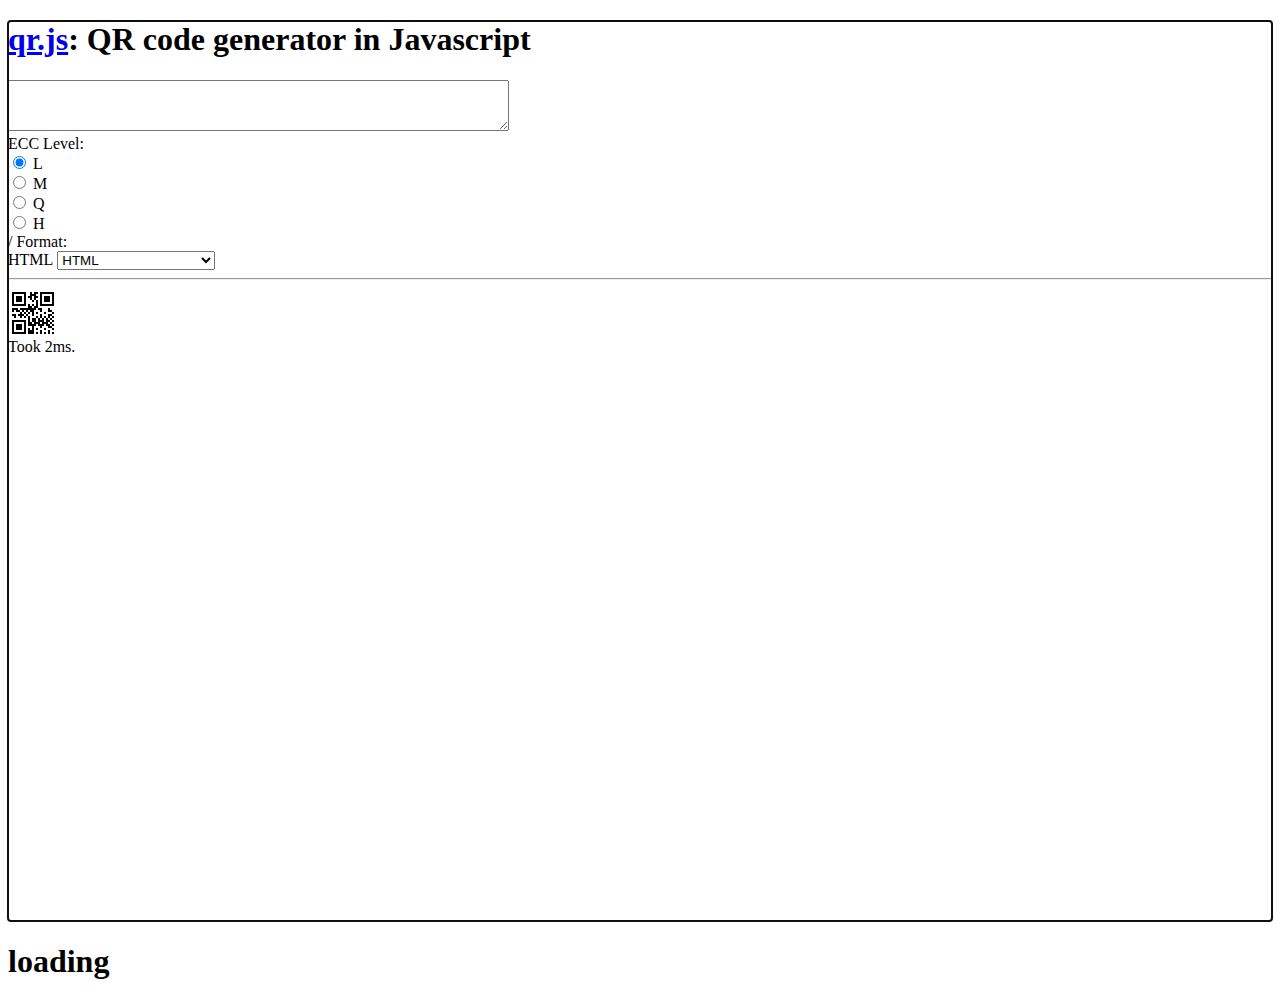
<file: www/qrenc2.html>
<!doctype html>
<html>
<head>
<meta charset=utf-8>
<title>qr.js: QR code generator in Javascript</title>
<script src="components/loader.js"></script>
<script src="js/qr.js"></script>
<script>
$(function() {
    var updatetimer = null, updatepending = false;
	var update = function() {
		location.hash = '#' + encodeURIComponent($('#data').val());
		if (updatetimer != null) {
			//clearTimeout(updatetimer);
			updatepending = true;
		} else {
			var updatereal = function() {
				try {
					var options = {ecclevel: $('[name=ecclevel]:checked').val()};
					var starttime, endtime;
					if ($('#format').val() == 'png') {
						starttime = +new Date();
						var url = QRCode.generatePNG($('#data').val(), options);
						endtime = +new Date();
						$('#output').html('<img src="' + url + '">');
					} else {
						starttime = +new Date();
						var table = QRCode.generateHTML($('#data').val(), options);
						endtime = +new Date();
						$('#output').empty().append(table);
					}
					$('#debug').text('Took ' + (endtime - starttime) + 'ms.');
				} catch (e) {
					$('#output').html('Error: ' + e);
				}

				if (updatepending) {
					updatepending = false;
					updatetimer = setTimeout(updatereal, 300);
				} else {
					updatetimer = null;
				}
			};
			updatetimer = setTimeout(updatereal, 300);
		}
	};

	$('[name=data]').keypress(update);
	$('[name=data], [name=ecclevel], [name=format]').change(update);
	if (location.hash) $('#data').val(decodeURIComponent(location.hash.slice(1)));
	update();
});
</script>
</head>
<body>
	<h1><a href="http://hg.mearie.org/qrjs/">qr.js</a>: QR code generator in Javascript</h1>
	<form>
	<textarea id=data name=data cols=60 rows=3></textarea><br>
	ECC Level:
	<input type=radio id=ecclevel-L name=ecclevel value=L checked><label for=ecclevel-L> L</label>
	<input type=radio id=ecclevel-M name=ecclevel value=M><label for=ecclevel-M> M</label>
	<input type=radio id=ecclevel-Q name=ecclevel value=Q><label for=ecclevel-Q> Q</label>
	<input type=radio id=ecclevel-H name=ecclevel value=H><label for=ecclevel-H> H</label>
	/ Format:
	<select id=format name=format>
		<option value=html selected>HTML</option>
		<option value=png>PNG (requires canvas)</option>
	</select>
	</form>
	<hr>
	<div id=output></div>
	<div id=debug></div>
</body>
</html>
</file>
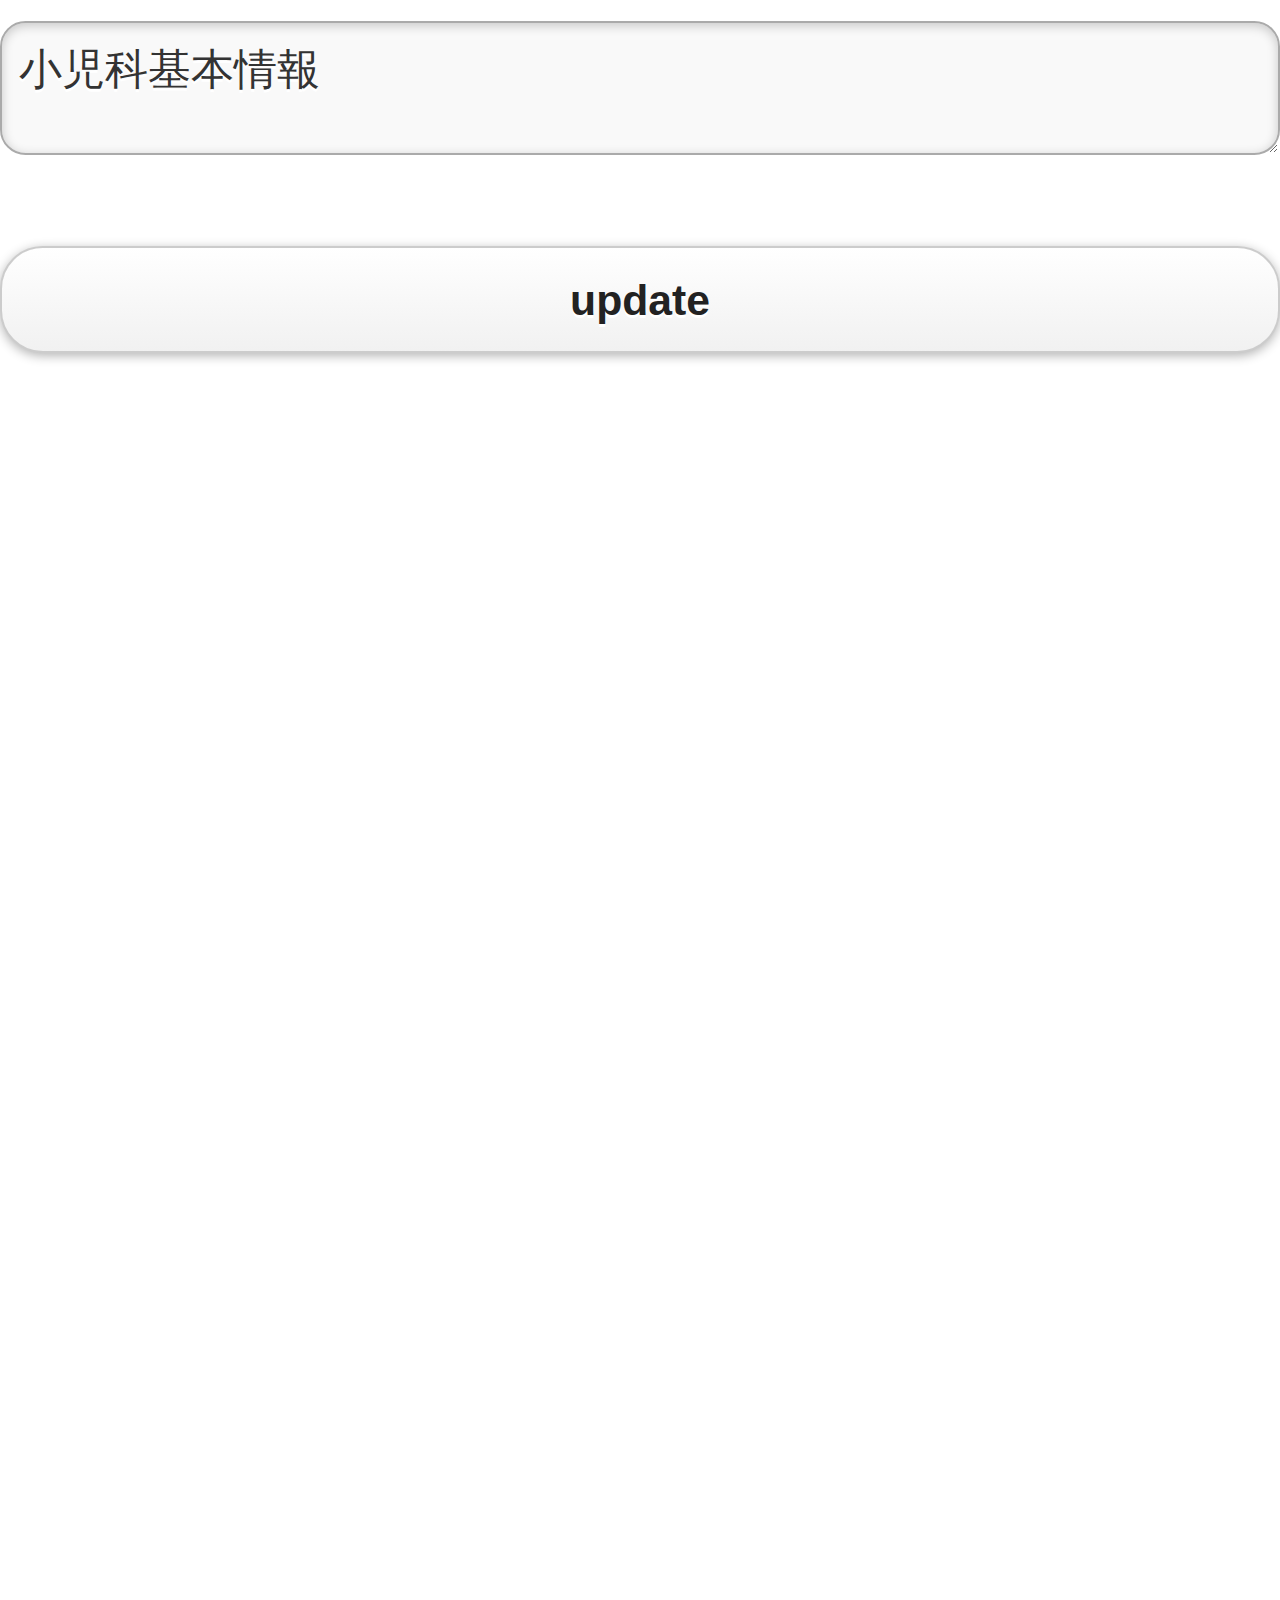
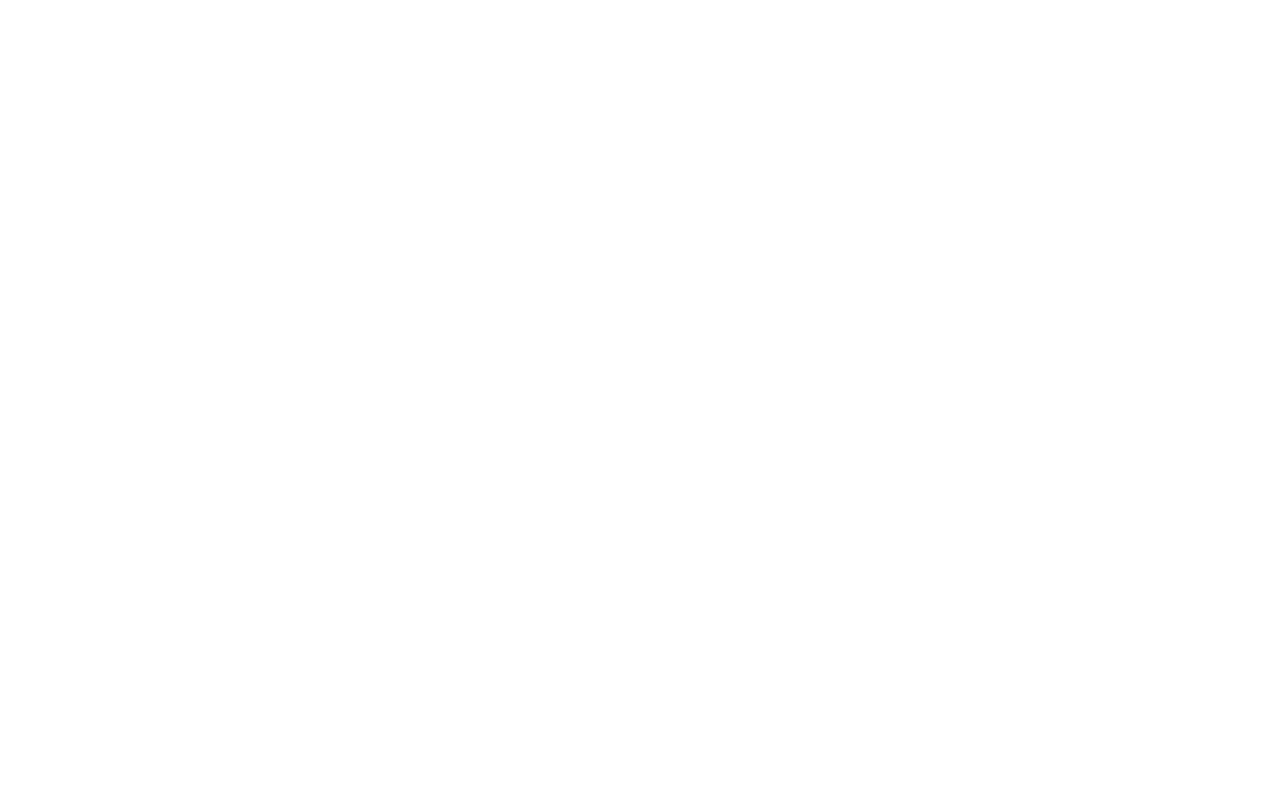
<file: www/qrshow.html>
<html>
	<head>
    <meta charset="utf-8">
    <script type="text/javascript" src="components/loader.js"></script>
    <link rel="stylesheet" href="components/loader.css" />
    <link rel="stylesheet" href="css/style.css" />
		<script type="text/javascript" src="js/qrcode.js"></script>
		<!--// SJIS Support (optional) -->
		<script type="text/javascript" src="js/qrcode_SJIS.js"></script>
		<script type="text/javascript" src="js/d-project.js"></script>
		<title>QR Code for JavaScript</title>
        <script>
        monaca.viewport({ width: 480 });
        </script>
	</head>
	<!--<body onload="update_qrcode()">-->
    <body>
		<form>
			<textarea name="msg" rows="10" cols="40">小児科基本情報</textarea>
			<br/>
			<input type="button" value="update" onclick="update_qrcode()"/>
			<div id="qr"></div>
		</form>
	</body>
</html>
</file>
<file: www/css/style.css>
.ui-page {
    background: white !important;
}
.ui-content {
    padding: 5 !important;
    background: white !important;    
}

* {
    -webkit-box-sizing: border-box;
       -moz-box-sizing: border-box;
         -o-box-sizing: border-box;
        -ms-box-sizing: border-box;
            box-sizing: border-box;
}

html {
  width: 100%;
  height: 100%;
}

body {
  background-image: -webkit-gradient(linear, left top, right top, color-stop(0, #e4e4e4), color-stop(0.2, #e4e4e4), color-stop(0.2, #dddddd));
  background-size: 7px 10px;
  color: #000;
}

header {
  padding: 5px 0;
  border-top: solid 1px #bec5cf;
  border-bottom: solid 1px #3f4e63;
  background-image: -webkit-gradient(linear, left top, left bottom, color-stop(0, #acb9c9), color-stop(0.5, #8395af), color-stop(0.5, #7388a5), color-stop(1, #7488a1));
  color: #fff;
  font-size: 12px;
  font-weight: bold;
  text-shadow: -1px -1px 0 #434b57;
  text-align: center;
}

#contents {
  padding: 0px;
}

.outline {
    -webkit-border-radius: 4px;
    -moz-border-radius: 4px;
    display: inline-block;
    border-radius: 4px;
    text-shadow: 0px 0px 1px #FFFFFF;
    border: 0px solid #FFFFFF;
    background-color: #DDDDDD;
    padding: 4px;
    font-family: Verdana, Geneva, sans-serif;
    font-size: 12pt;
    line-height: 18px;
    color: #000000;
    text-align: left;
}

.box1 {
  display: inline-block;
  background-color: #fff;
  border-radius: 8px 8px 0 0;
  border: solid 2px #666;
  border-bottom: none;
  padding: 10px;
  line-height: 30px;
  margin:4px 4px 0 4px;
}
.box2 {
  display: inline-block;
  background-color: #fff;
  border-radius: 0 0 8px 8px;
  border: solid 2px #666;
  border-top: solid 1px #ccc;
  padding:10px;
  text-align: left;
  line-height: 30px;
  margin:0 4px 4px 4px;
}
.box3 {
  display: inline-block;
  background-color: #ffe;
  border-radius: 4px;
  border: solid 1px #666;
  padding:4px;
  text-align: left;
  line-height: 6px;
  margin:4px;
}
.input-text {
  font-size: 12px;
  height: auto;
  float: right;
}
.textbox {
  display: inline-block;
  background-color: #fff;
  border-radius: 4px;
  padding:4px;
  text-align: left;
  line-height: 14px;
  font-size : 12px;
  margin:2px 0px 4px 0px;
}

#ResultMessage {
  margin: 20px 0;
  padding: 10px;
  border: 1px solid #CCC;
}
 
/* ボタンのスタイル */
.button {
    font-family: Arial, Helvetica, sans-serif;
	font-size: 14px;
	color: #050505;
	padding: 10px 20px;
	background: -moz-linear-gradient(
		top,
		#ffffff 0%,
		#ebebeb 50%,
		#dbdbdb 50%,
		#b5b5b5);
	background: -webkit-gradient(
		linear, left top, left bottom, 
		from(#ffffff),
		color-stop(0.50, #ebebeb),
		color-stop(0.50, #dbdbdb),
		to(#b5b5b5));
	-moz-border-radius: 10px;
	-webkit-border-radius: 10px;
	border-radius: 10px;
	border: 1px solid #806580;
	-moz-box-shadow:
		0px 1px 3px rgba(000,000,000,0.5),
		inset 0px 0px 2px rgba(255,255,255,1);
	-webkit-box-shadow:
		0px 1px 3px rgba(000,000,000,0.5),
		inset 0px 0px 2px rgba(255,255,255,1);
	box-shadow:
		0px 1px 3px rgba(000,000,000,0.5),
		inset 0px 0px 2px rgba(255,255,255,1);
	text-shadow:
		0px -1px 0px rgba(000,000,000,0.2),
		0px 1px 0px rgba(255,255,255,1);
}


div.check-group input {
    display: none;
}

div.check-group label {
    font-size: 10pt;
    margin:2px;
    cursor: pointer;
    padding: 5px 10px;
    border: solid 1px #aaa;
    margin-left: -1px;
    background: #eee;
    display: inline-block;
    border-radius:4px;
    line-height:12px;
}
div.check-group input:checked+label {
    color: #fff;
    background: #C3C3C3;
}
</file>
<file: www/components/loader.css>
/**
 * This is an auto-generated code by Monaca JS/CSS Components.
 * Please do not edit by hand.
 */

/*** <GENERATED> ***/
/*** <Start:monaca-jquery> ***/
/*** <End:monaca-jquery> ***/
/*** <Start:monaca-jquery-mobile> ***/
/*** <Start:monaca-jquery-mobile LoadCss:"components/monaca-jquery-mobile/css/jquery.mobile.css"> ***/
@import url("monaca-jquery-mobile/css/jquery.mobile.css");
/*** <End:monaca-jquery-mobile LoadCss:"components/monaca-jquery-mobile/css/jquery.mobile.css"> ***/
/*** <End:monaca-jquery-mobile> ***/
/*** <Start:monaca-core-utils> ***/
/*** <End:monaca-core-utils> ***/
/*** <Start:monaca-cordova-loader> ***/
/*** <End:monaca-cordova-loader> ***/
/*** <Start:monaca-viewport-js> ***/
/*** <End:monaca-viewport-js> ***/
</file>
